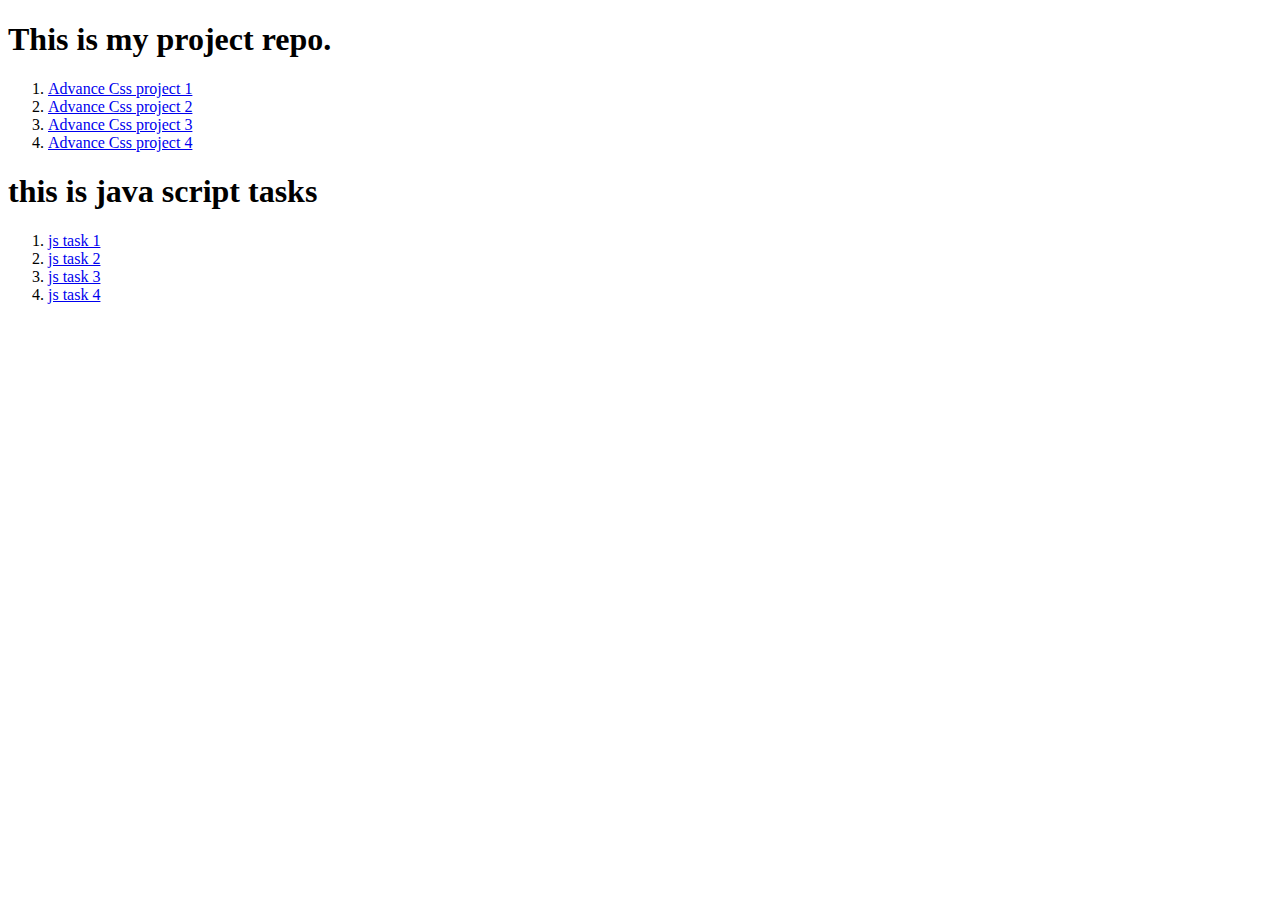
<file: index.html>
<!DOCTYPE html>
<html lang="en">
  <head>
    <meta charset="UTF-8" />
    <meta http-equiv="X-UA-Compatible" content="IE=edge" />
    <meta name="viewport" content="width=device-width, initial-scale=1.0" />
    <title>Harsh panda</title>
  </head>
  <!--this is index file-->
  <body>
    <h1>This is my project repo.</h1>

    <ol>
      <li>
        <a href="css/css-1/index.html"> Advance Css project 1 </a>
      </li>
      <li>
        <a href="css/css-2/index.html"> Advance Css project 2</a>
      </li>
      <li>
        <a href="css/css-3/index.html"> Advance Css project 3</a>
      </li>
      <li>
        <a href="css/css-4/index.html"> Advance Css project 4</a>
      </li>
    </ol>
    <h1>this is java script tasks</h1>
    <ol>
      <li>
        <a href="./js-tasks/Jstask-1/index.html">js task 1</a>
      </li>
      <li>
        <a href="./js-tasks/Jstask-2/index.html">js task 2</a>
      </li>
      <li>
        <a href="./js-tasks/jstask-3/index.html">js task 3</a>
      </li>
      <li>
        <a href="./js-tasks/jstask-4/index.html">js task 4</a>
      </li>
    </ol>
  </body>
</html>
</file>
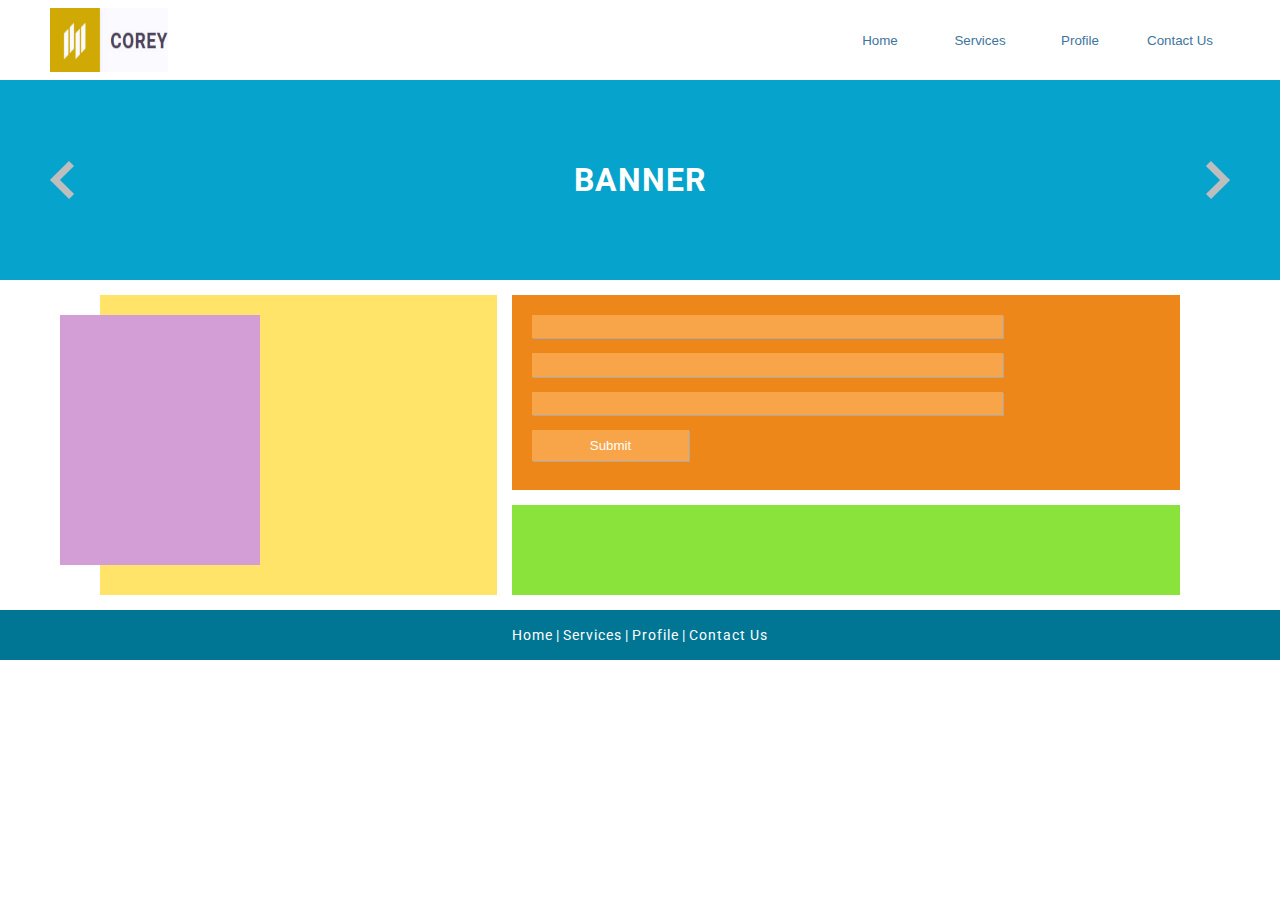
<file: css/css-1/index.html>
<!DOCTYPE html>
<html lang="en">

<head>
	<meta charset="UTF-8">
	<meta http-equiv="X-UA-Compatible" content="IE=edge">
	<meta name="viewport" content="width=device-width, initial-scale=1.0">
	<title>Advance css task 1</title>
	<link rel="stylesheet" href="sem-style.css">
	<link rel="preconnect" href="https://fonts.googleapis.com">
	<link rel="preconnect" href="https://fonts.gstatic.com" crossorigin>
	<link href="https://fonts.googleapis.com/css2?family=Roboto:wght@100;300;500;700;900&display=swap" rel="stylesheet">
</head>

<body>
	<header class="nav-header">
		<!--navigation starts here-->
		<nav class="nav-section flex container">
			<img src="images/head_logo.jpg" alt="head logo">
			<ul class="flex">
				<li>
					<button>
						<a href="#Home">Home</a>
					</button>
				</li>
				<li>
					<button>
						<a href="#Services">Services</a>
					</button>
				</li>
				<li>
					<button>
						<a href="#Profile">Profile</a>
					</button>
				</li>
				<li>
					<button>
						<a href="#Contact Us">Contact Us</a>
					</button>
				</li>
			</ul>
		</nav>
		<!--navigation ends here-->
	</header>

	<main class="flex ">
		<section class="banner-wrapper flex container">
			<img src="images/larrow.png" alt="left arrow">
			<h1>Banner</h1>
			<img src="images/rarrow.png" alt="right arrow">
		</section>
		<section class="content-wrapper flex">
			<section id="left-section">
				<section class="in-section"></section>
			</section>
			<section id="right-section" class="flex">
				<section class="upper-section">
					<article> </article>
					<article> </article>
					<article> </article>
					<article class="submit-btn">
						<input type="submit">
					</article>
				</section>
				<section class="lower-section"></section>
			</section>
		</section>
		</main>
	<footer class="flex">
		<ul class="flex">
			<li><a href="#">Home</a></li>
			<li>|</li>
			<li><a href="#">Services</a></li>
			<li>|</li>
			<li><a href="#">Profile</a></li>
			<li>|</li>
			<li><a href="#">Contact Us</a></li>
		</ul>
	</footer>
</body>

</html>
</file>
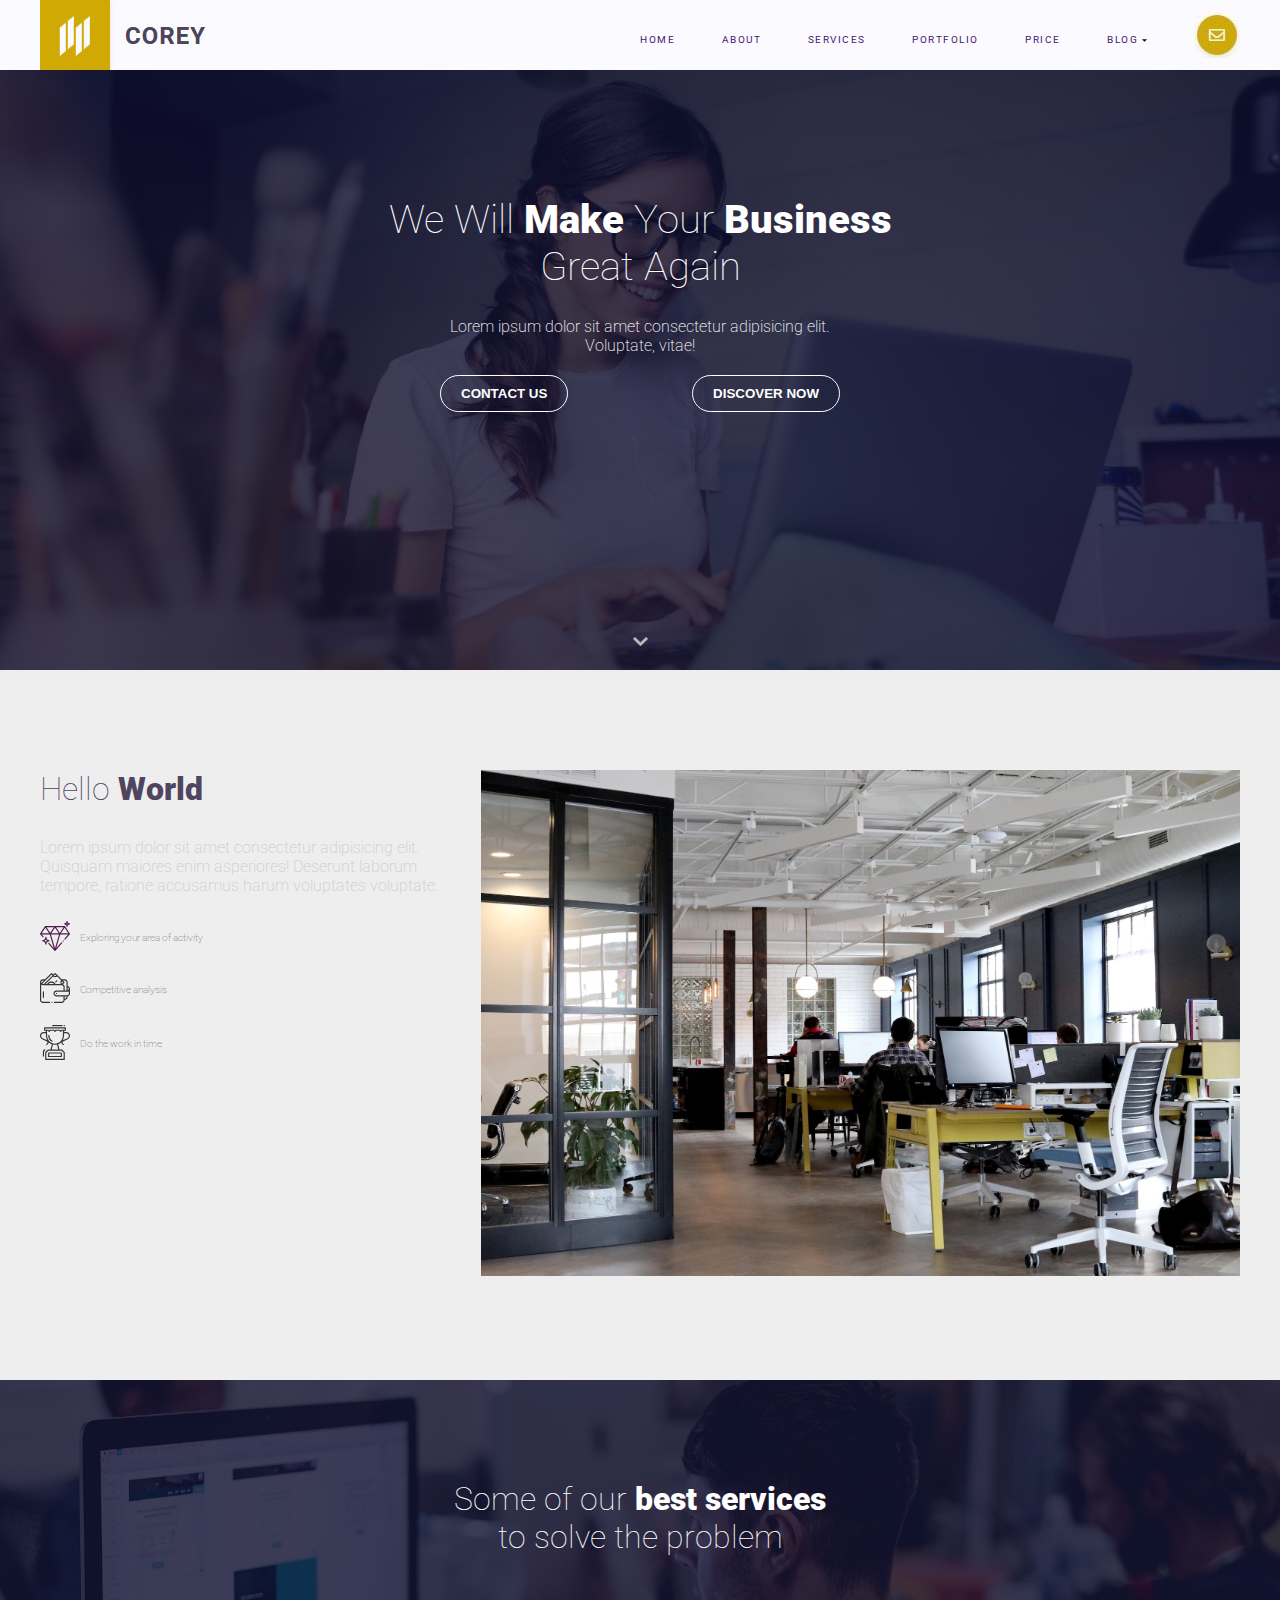
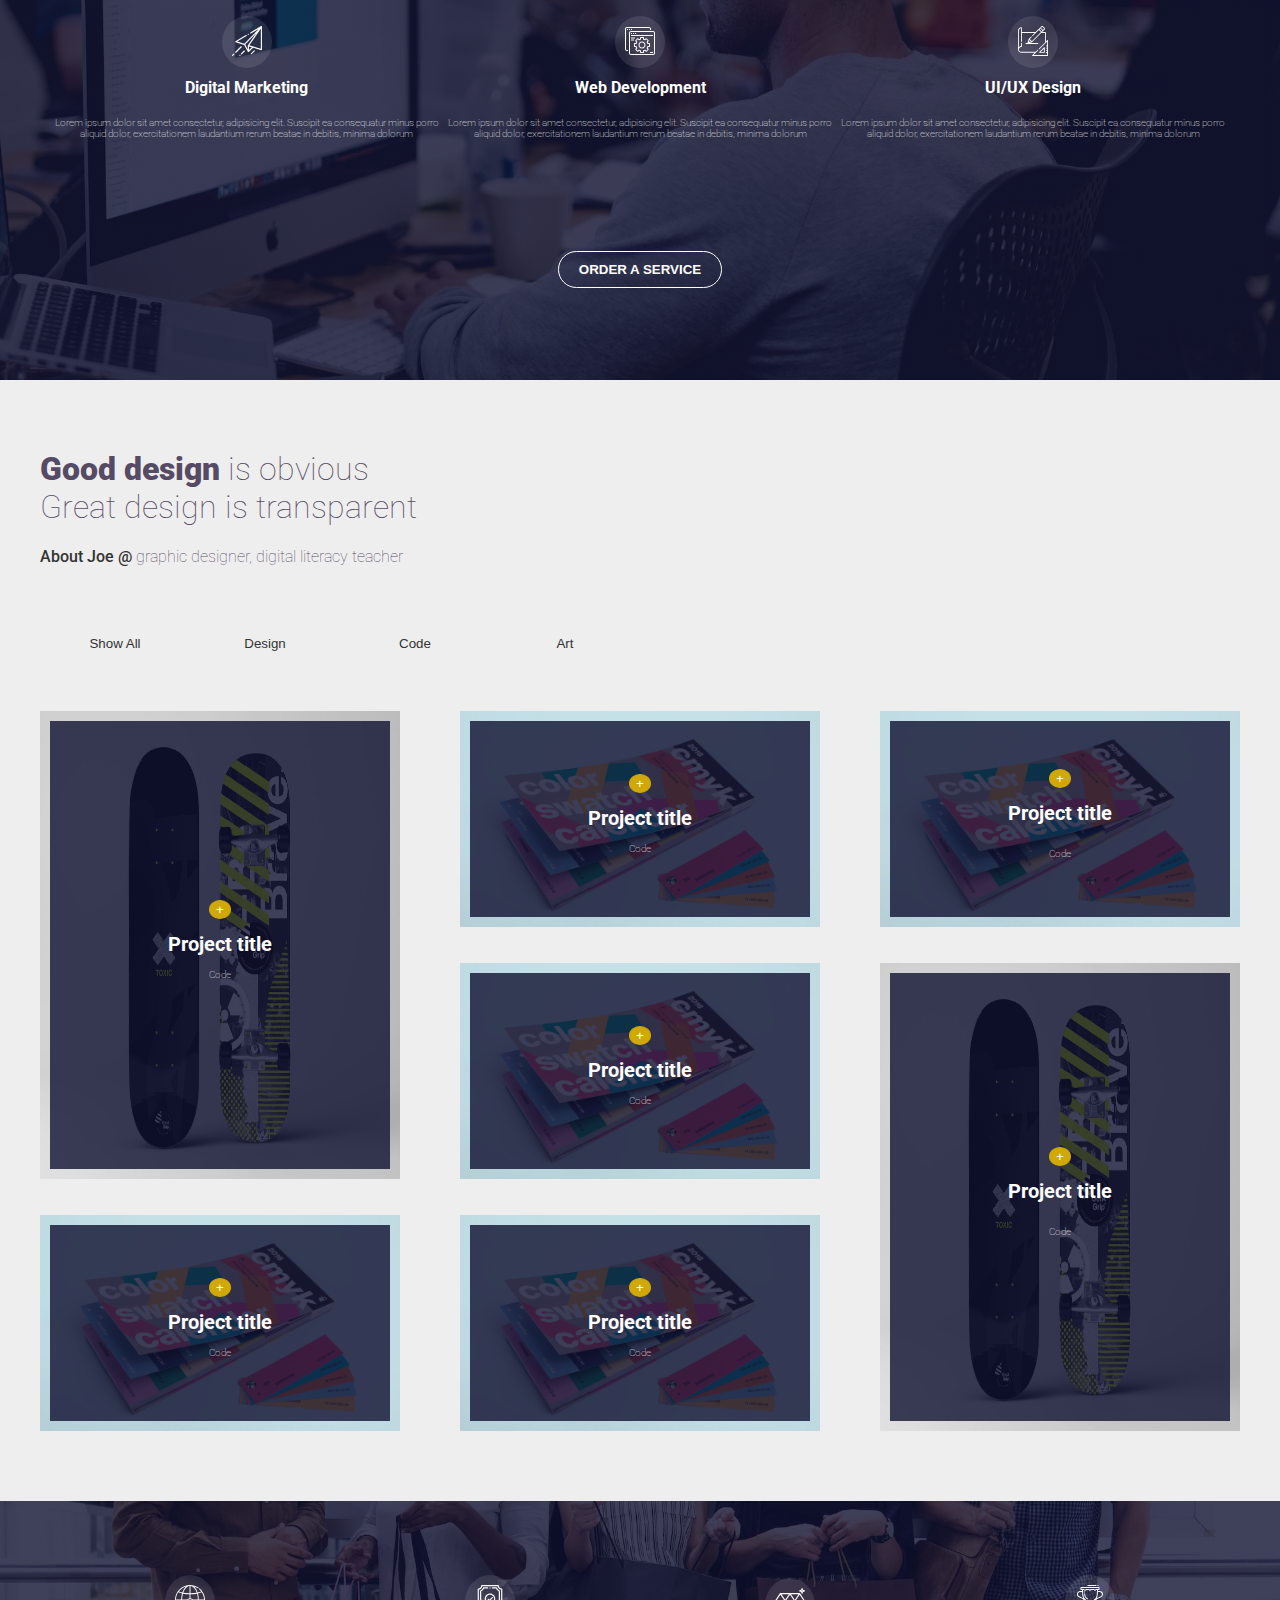
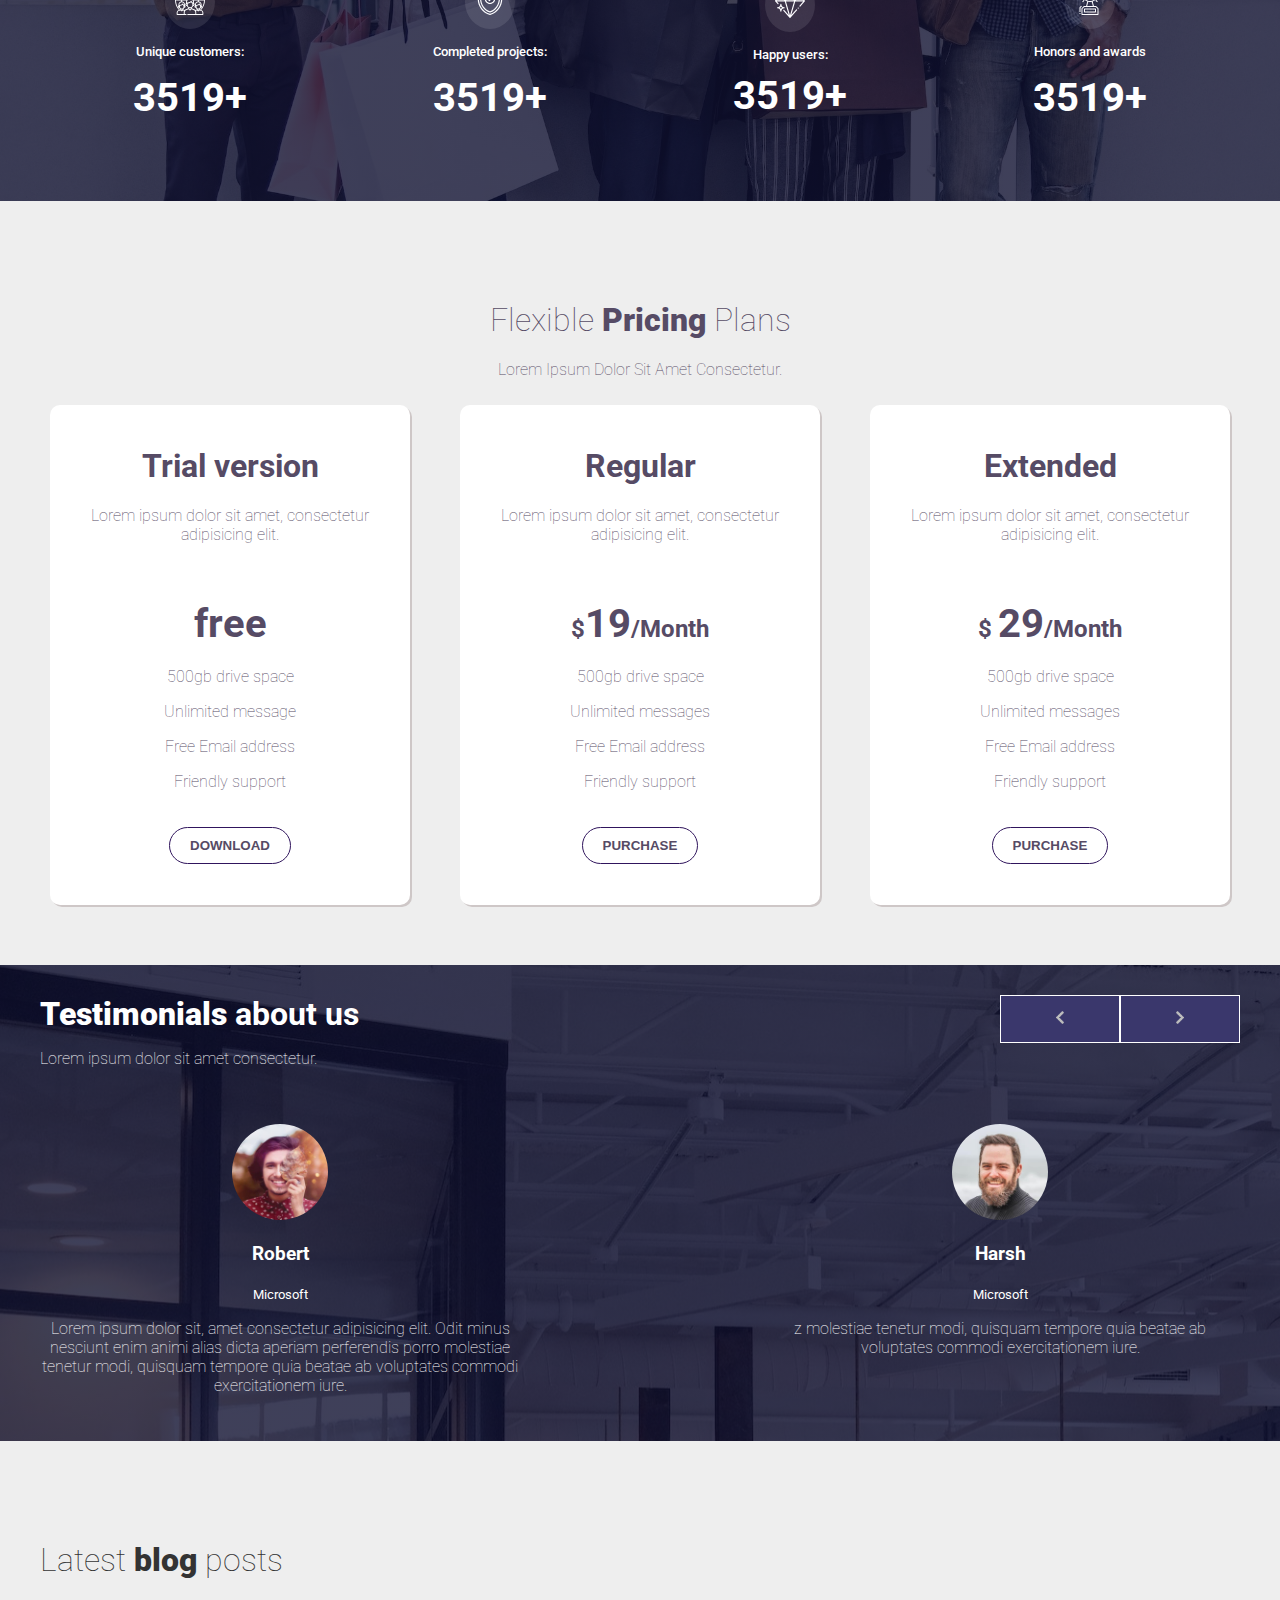
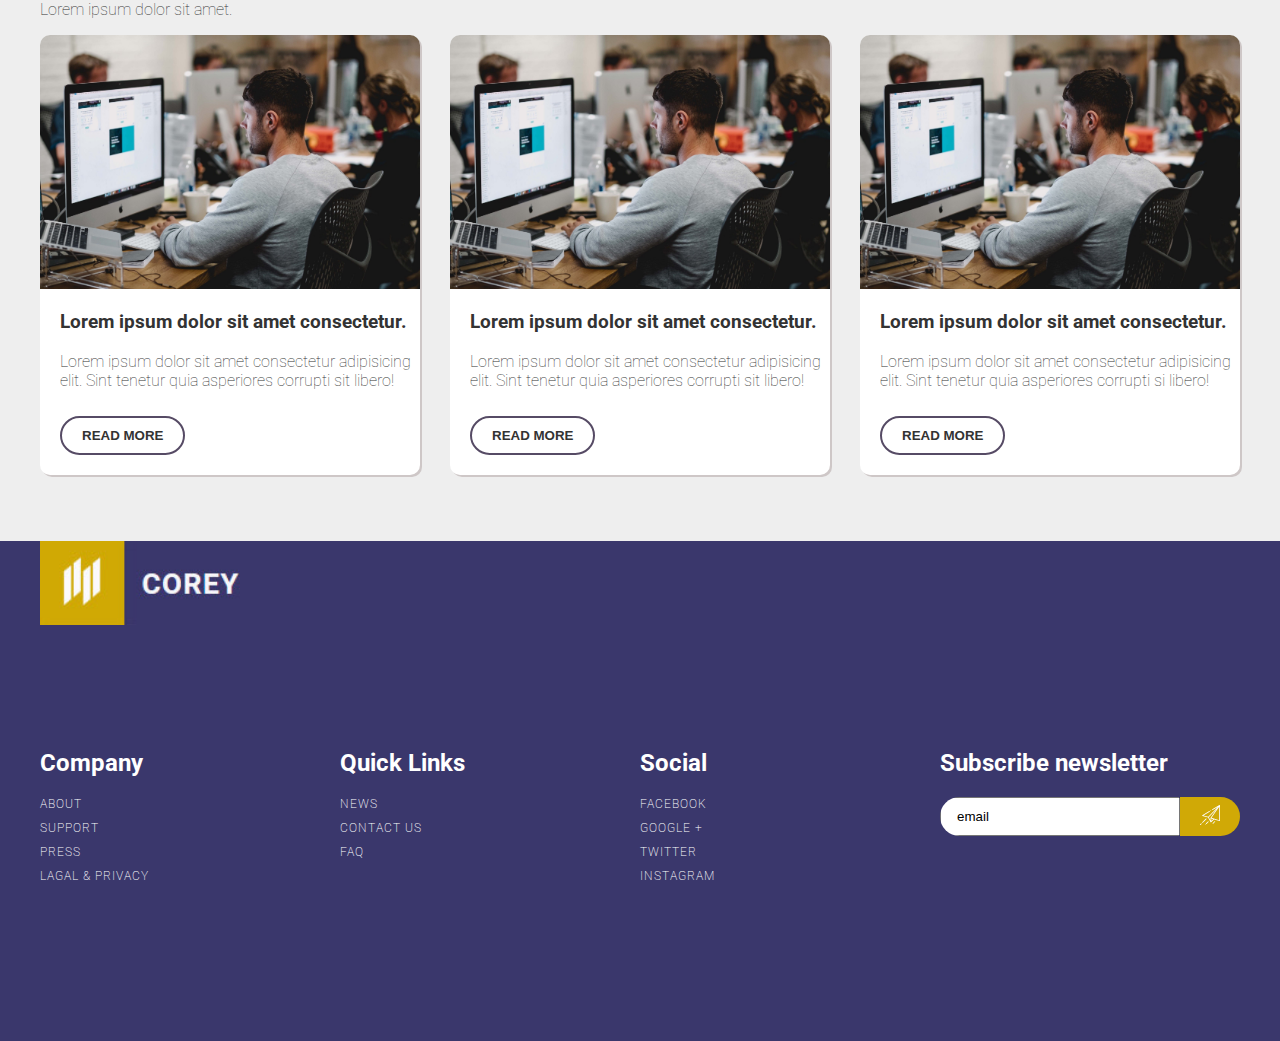
<file: css/css-2/index.html>
<!DOCTYPE html>
<html lang="en">

<head>
    <meta charset="UTF-8">
    <meta http-equiv="X-UA-Compatible" content="IE=edge">
    <meta name="viewport" content="width=device-width, initial-scale=1.0">
    <title>Document</title>
    <link rel="stylesheet" href="css/newstyle.css">
    <link rel="preconnect" href="https://fonts.googleapis.com">
    <link rel="preconnect" href="https://fonts.gstatic.com" crossorigin>
    <link href="https://fonts.googleapis.com/css2?family=Roboto:wght@100;300;500;700;900&display=swap" rel="stylesheet">
</head>

<body>
    <!--Header starts here-->
    <div class="header">
        <div class="container flex">
            <div class="logo-container">
                <a href="#">
                    <img src="img/head_logo.jpg" alt="header-logo">
                </a>
            </div>
            <ul class=" flex navbar">
                <li>
                    <a href="#">home</a>
                </li>
                <li>
                    <a href="#">about</a>
                </li>
                <li>
                    <a href="#">services</a>
                </li>
                <li>
                    <a href="#">portfolio</a>
                </li>
                <li>
                    <a href="#">price</a>
                </li>
                <li>
                    <a href="#">blog</a>
                    <a href="#">
                        <img class="arrow" src="img/darrow.svg" alt="arrow-logo">
                    </a>
                </li>
                <li>
                    <a href="#">
                        <img src="img/mail.jpg" alt="mail-logo">
                    </a>
                </li>
            </ul>

        </div>
    </div>
    <!--Header ends here-->
    <!--first section starts here-->
    <div class="first-section">
        <div class="text-wrapper">
            <h1>we will <span class="bold">make</span> your <span class="bold">business</span><br>great again</h1>
            <p>Lorem ipsum dolor sit amet consectetur adipisicing elit. Voluptate, vitae!</p>
            <div class="flex btn-wrapper">
                <button class="btn">contact us</button>
                <button class="btn">discover now</button>
            </div>
        </div>
        <div class="arrow-btn">
            <img src="img/darrow.png" alt="arrow">
        </div>

    </div>
    <!--first section is end here-->
    <!--second section starts here-->
    <div class="second-section container ">
        <div class="all-wrapper container">
            <div class="text-wrapper">
                <h1>hello <span class="bold">world</span></h1>
                <p>Lorem ipsum dolor sit amet consectetur adipisicing elit. Quisquam maiores enim asperiores! Deserunt
                    laborum tempore, ratione accusamus harum voluptates voluptate.</p>
            </div>
            <div class="logo-wrapper">
                <ul>
                    <li>
                        <a href="#"><img src="img/i-diamond_b.svg" alt="logo1"></a>
                        <a href="#">
                            <p>Exploring your area of activity</p>
                        </a>
                    </li>
                    <li>
                        <a href="#"><img src="img/i-wallet-d.svg" alt="logo2"></a>
                        <a href="#">
                            <p>Competitive analysis</p>
                        </a>
                    </li>
                    <li>
                        <a href="#"><img src="img/i-trophy-d.svg" alt="logo3"></a>
                        <a href="#">
                            <p>Do the work in time</p>
                        </a>
                    </li>
                </ul>
            </div>
        </div>
        <div class="img-wrapper">
            <img src="img/img-3.jpg" alt="img-insert">
        </div>
    </div>
    <!--second section ends here-->
    <!--third section starts here-->
    <div class="third-section">
        <div class="all-wrapper container ">
            <div class="text-wrapper">
                <h1>Some of our <span class="bold">best services</span> <br>to solve the problem</h1>
            </div>
            <div class="logo-wrapper">
                <div class="logo-text">
                    <div class="img-wrapper"><img src="img/i-message.svg" alt="message-logo"></div>
                    <h6>digital marketing</h6>
                    <p>Lorem ipsum dolor sit amet consectetur, adipisicing elit. Suscipit ea consequatur minus porro
                        aliquid dolor, exercitationem laudantium rerum beatae in debitis, minima dolorum</p>
                </div>
                <div class="logo-text">
                    <div class="img-wrapper"><img src="img/i-feature.svg" alt="web-dev logo"></div>
                    <h6> web development</h6>
                    <p>Lorem ipsum dolor sit amet consectetur, adipisicing elit. Suscipit ea consequatur minus porro
                        aliquid dolor, exercitationem laudantium rerum beatae in debitis, minima dolorum</p>
                </div>
                <div class="logo-text">
                    <div class="img-wrapper"><img src="img/i-sketch.svg" alt="ui-de logo"></div>
                    <h6>UI/UX design</h6>
                    <p>Lorem ipsum dolor sit amet consectetur, adipisicing elit. Suscipit ea consequatur minus porro
                        aliquid dolor, exercitationem laudantium rerum beatae in debitis, minima dolorum</p>
                </div>
            </div>
        </div>
        <div class="btn-wrapper">
            <button>order a service</button>
        </div>
    </div>
    <!--third section ends here-->
    <!--Forth section starts here-->
    <div class="forth-section container">
        <div class="text-wrapper">
            <h1> <span class="bold">Good design</span> is obvious <br> Great design is transparent</h1>
            <p> <a href="#"> About Joe @</a> graphic designer, digital literacy teacher</p>
        </div>
        <div class="nav-wrapper">
            <ul class="flex">
                <li>
                    <button>Show All</button>
                </li>
                <li>
                    <button>Design</button>
                </li>
                <li>
                    <button>Code</button>
                </li>
                <li>
                    <button>Art</button>
                </li>
            </ul>
        </div>
        <div class="img-wrapper flex">
            <div class="wrap-image flex">
                <div class="img1 project-code">
                    <img src="img/12-min.jpg" alt="board logo">
                    <div class="project-wrapper flex">
                        <div class="text">
                            <button>+</button>
                            <h1>Project title</h1>
                            <p>Code</p>
                        </div>
                    </div>
                </div>
                <div class="img2 project-code">
                    <img src="img/2-min.jpg" alt="book logo">
                    <div class="project-wrapper flex">
                        <div class="text">
                            <button>+</button>
                            <h1>Project title</h1>
                            <p>Code</p>
                        </div> 
                    </div>
                </div>
            </div>
            <div class="wrap-image flex">
                <div class="img2 project-code">
                    <img src="img/2-min.jpg" alt="book logo">
                    <div class="project-wrapper flex">
                        <div class="text">
                            <button>+</button>
                            <h1>Project title</h1>
                            <p>Code</p>
                        </div>
                    </div>
                </div>
                <div class="img2 project-code">
                    <img src="img/2-min.jpg" alt="book logo">
                    <div class="project-wrapper flex">
                        <div class="text">
                            <button>+</button>
                            <h1>Project title</h1>
                            <p>Code</p>
                        </div>
                    </div>
                </div>
                <div class="img2 project-code">
                    <img src="img/2-min.jpg" alt="book logo">
                    <div class="project-wrapper flex">
                        <div class="text">
                            <button>+</button>
                            <h1>Project title</h1>
                            <p>Code</p>
                        </div>
                    </div>
                </div>
            </div>
            <div class="wrap-image flex">
                <div class="img2 project-code">
                    <img src="img/2-min.jpg" alt="book logo">
                    <div class="project-wrapper flex">
                        <button>+</button>
                        <h1>Project title</h1>
                        <p>Code</p>
                    </div>
                </div>
              <div class="img1 project-code">
                    <img id="board" src="img/12-min.jpg" alt="board logo">
                    <div class="project-wrapper flex">
                        <button>+</button>
                        <h1>Project title</h1>
                        <p>Code</p>
                    </div>
              </div>      
            </div>
        </div>
    </div>
    <!--forth section ends here-->
    <!--Fifth section starts here-->
    <div class="fifth-section">
        <div class="logo-wrapper container">
            <div class="logo-text">
                <div class="img-wrapper"><img src="img/i-team.svg" alt="team logo"></div>
                <h5>Unique customers:</h5>
                <h1>3519+</h1>
            </div>
            <div class="logo-text">
                <div class="img-wrapper"><img src="img/i-shield.svg" alt="shield logo"></div>
                <h5>Completed projects:</h5>
                <h1>3519+</h1>
            </div>
            <div class="logo-text">
                <div class="img-wrapper"><img src="img/i-diamond.svg" alt="diamond logo"></div>
                <span>
                    <h5>Happy users:</h5>
                    <h1>3519+</h1>
                </span>
            </div>
            <div class="logo-text">
                <div class="img-wrapper"><img src="img/i-trophy.svg" alt="trophy logo"></div>
                <h5>Honors and awards</h5>
                <h1>3519+</h1>
            </div>
        </div>
    </div>
    <!--Fifth section ends here-->
    <!--sixth section starts here-->
    <div class="sixth-section">
        <div class="text-wrapper container">
            <h1>flexible <span class="bold">pricing</span> plans</h1>
            <p>Lorem ipsum dolor sit amet consectetur.</p>
        </div>
        <div class="price-wrapper container">
            <div class="price">
                <div>
                    <h1>Trial version</h1>
                    <p>Lorem ipsum dolor sit amet, consectetur adipisicing elit.</p>
                </div>
                <div>
                    <h2> <span>free</span></h2>
                    <p>500gb drive space</p>
                    <p>Unlimited message</p>
                    <p>Free Email address</p>
                    <p>Friendly support</p>
                </div>
                <div class="btn-wrapper">
                    <button>Download</button>
                </div>
            </div>
            <div class="price">
                <div>
                    <h1>Regular</h1>
                    <p>Lorem ipsum dolor sit amet, consectetur adipisicing elit.</p>
                </div>
                <div>
                    <h2>$<span>19</span>/Month</h2>
                    <p>500gb drive space</p>
                    <p>Unlimited messages</p>
                    <p>Free Email address</p>
                    <p>Friendly support</p>
                </div>
                <div class="btn-wrapper">
                    <button>Purchase</button>
                </div>
            </div>
            <div class="price">
                <div>
                    <h1>Extended</h1>
                    <p>Lorem ipsum dolor sit amet, consectetur adipisicing elit.</p>
                </div>
                <div>
                    <h2>$ <span>29</span>/Month</h2>
                    <p>500gb drive space</p>
                    <p>Unlimited messages</p>
                    <p>Free Email address</p>
                    <p>Friendly support</p>
                </div>
                <div class="btn-wrapper">
                    <button>Purchase</button>
                </div>
            </div>
        </div>
    </div>
    <!--sixth section ends here-->
    <!--seventh section starts here-->
    <div class="seventh-section">
        <div class="container">
            <div class="title flex">
                <div class="title-wrapper">
                    <h1>
                        <span class="bold">Testimonials</span> about us
                    </h1>
                    <p>Lorem ipsum dolor sit amet consectetur.</p>
                </div>
                <div class="btn-wrapper flex">
                    <button class="arrow-btn"><img src="img/larrow.png" alt=""></button>
                    <button class="arrow-btn"><img src="img/rarrow.png" alt=""></button>
                </div>
            </div>
            <div class="profile-wrapper flex">
                <div class="profile-card">
                    <div class="image"> <img src="img/t-1.jpeg" alt="profile-image"></div>
                    <div class="text-wrapper">
                        <h3>robert</h3>
                        <small>microsoft</small>
                        <p>Lorem ipsum dolor sit, amet consectetur adipisicing elit. Odit minus nesciunt enim animi
                            alias dicta aperiam perferendis porro molestiae tenetur modi, quisquam tempore quia beatae
                            ab voluptates commodi exercitationem iure.</p>
                    </div>
                </div>
                <div class="profile-card">
                    <div class="image"> <img src="img/t-2.jpeg" alt="profile-image"></div>
                    <div class="text-wrapper">
                        <h3>harsh</h3>
                        <small>microsoft</small>
                        <p>z molestiae tenetur modi, quisquam tempore quia beatae ab voluptates commodi exercitationem
                            iure.</p>
                    </div>
                </div>
            </div>

        </div>
    </div>



    <!--seventh section ends here-->
    <!--eighth section starts here-->
    <div class="eighth-section container">
        <div class="text-wrapper">
            <h1>Latest <span class="bold">blog</span> posts</h1>
            <p>Lorem ipsum dolor sit amet.</p>
        </div>
        <div class="logo-wrapper">
            <div class="logo">
                <img src="img/img-2.jpg" alt="man logo">
                <h3>Lorem ipsum dolor sit amet consectetur.</h3>
                <p>Lorem ipsum dolor sit amet consectetur adipisicing elit. Sint tenetur quia asperiores corrupti sit
                    libero!</p>
                <div class="btn-wrapper">
                    <button>Read more</button>
                </div>

            </div>
            <div class="logo">
                <img src="img/img-2.jpg" alt="man logo">
                <h3>Lorem ipsum dolor sit amet consectetur.</h3>
                <p>Lorem ipsum dolor sit amet consectetur adipisicing elit. Sint tenetur quia asperiores corrupti sit
                    libero!</p>
                <div class="btn-wrapper">
                    <button>Read more</button>
                </div>
            </div>
            <div class="logo">
                <img src="img/img-2.jpg" alt="man logo">
                <h3>Lorem ipsum dolor sit amet consectetur.</h3>
                <p>Lorem ipsum dolor sit amet consectetur adipisicing elit. Sint tenetur quia asperiores corrupti si
                    libero!</p>
                <div class="btn-wrapper">
                    <button>Read more</button>
                </div>
            </div>
        </div>
    </div>
    <!--eighth section ends here-->
    <!--ninth section starts here-->
    <div class="ninth-section">
        <div class="container">

            <div class="logo-wrapper ">
                <img src="img/logo-footer.jpg" alt="logo-footer">
            </div>
            <div class="link-wrapper flex">
                <div class="link-text">
                    <h2>Company</h2>
                    <ul>
                        <li><a href="#">About</a></li>
                        <li><a href="#">Support</a></li>
                        <li><a href="#">Press</a></li>
                        <li><a href="#">Lagal & Privacy</a></li>
                    </ul>
                </div>
                <div class="link-text">
                    <h2>Quick Links</h2>
                    <ul>
                        <li><a href="#">News</a></li>
                        <li><a href="#">Contact us</a></li>
                        <li><a href="#">faq</a></li>
                    </ul>
                </div>
                <div class="link-text">
                    <h2>Social</h2>
                    <ul>
                        <li><a href="#">facebook</a></li>
                        <li><a href="#">google +</a></li>
                        <li><a href="#">twitter</a></li>
                        <li><a href="#">instagram</a></li>
                    </ul>
                </div>
                <div class="link-text">
                    <h2>Subscribe newsletter</h2>
                    <div class="email-text flex">
                        <input type="email" name="gmail" value="email">
                        <button class="btn-submit"><img src="img/i-message.svg" alt="message logo"></button>
                    </div>
                </div>
            </div>
        </div>
    </div>
</body>

</html>
</file>
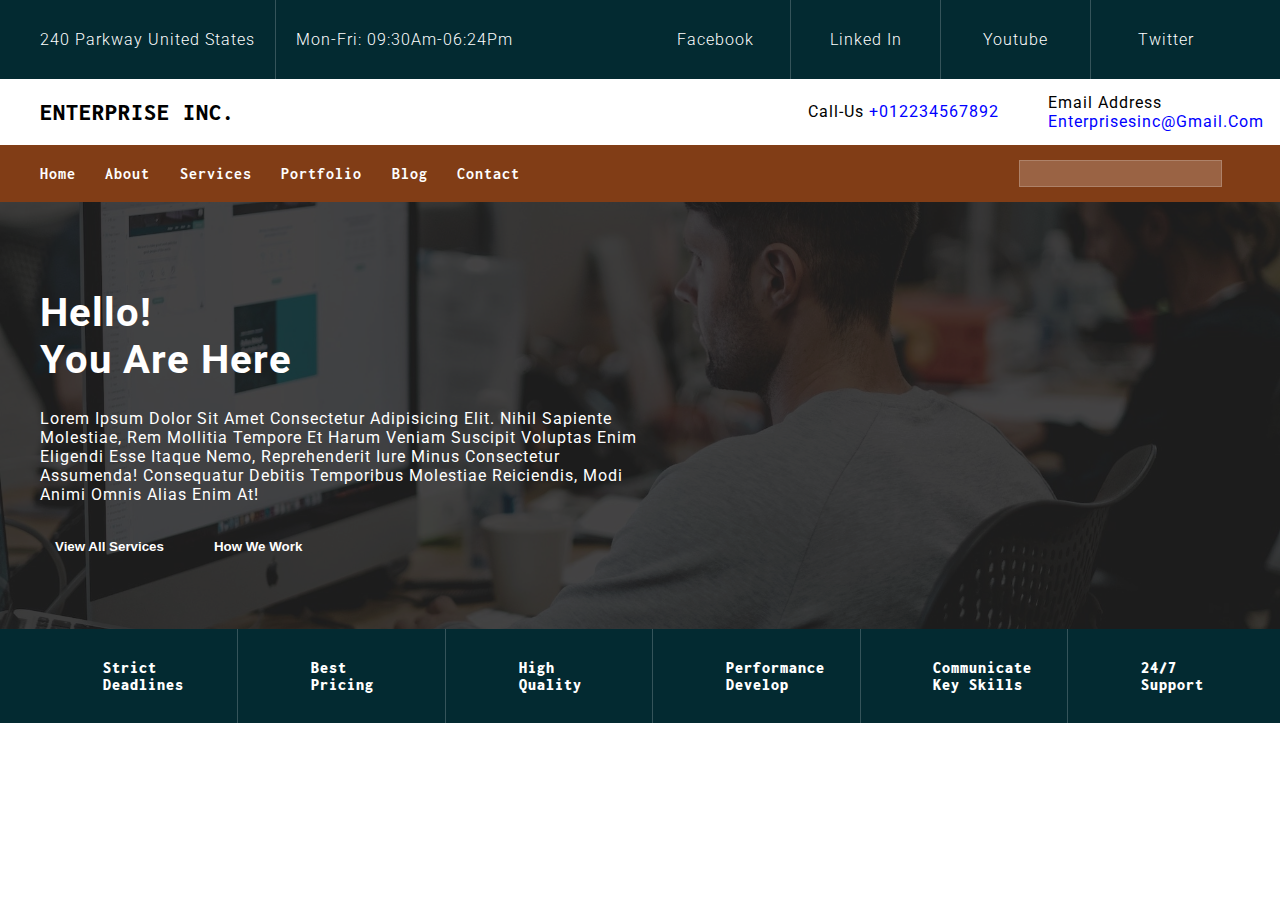
<file: css/css-3/index.html>
<!DOCTYPE html>
<html lang="en">

<head>
    <meta charset="UTF-8">
    <meta http-equiv="X-UA-Compatible" content="IE=edge">
    <meta name="viewport" content="width=device-width, initial-scale=1.0">
    <title>Document</title>
    <link rel="stylesheet" href="https://cdnjs.cloudflare.com/ajax/libs/font-awesome/6.3.0/css/all.min.css"
        integrity="sha512-SzlrxWUlpfuzQ+pcUCosxcglQRNAq/DZjVsC0lE40xsADsfeQoEypE+enwcOiGjk/bSuGGKHEyjSoQ1zVisanQ=="
        crossorigin="anonymous" referrerpolicy="no-referrer" />
    <link rel="preconnect" href="https://fonts.googleapis.com">
    <link rel="preconnect" href="https://fonts.gstatic.com" crossorigin>
    <link href="https://fonts.googleapis.com/css2?family=Roboto:wght@100;300;500;700;900&display=swap" rel="stylesheet">
    <link rel="preconnect" href="https://fonts.googleapis.com">
    <link rel="preconnect" href="https://fonts.gstatic.com" crossorigin>
    <link href="https://fonts.googleapis.com/css2?family=Inconsolata:wght@200;300;400;500;600;700;800;900&display=swap"
        rel="stylesheet">
    <link rel="stylesheet" href="style.css">
</head>

<body>
    <!--header starts here-->
    <header class="header">
        <section class="headtop-wrapper flex">
            <div class="container flex add-social">
                <div class="left-wrapper flex">
                    <ul class="flex">
                        <li class="cont-list">
                            <i class="fa-solid fa-location-dot"></i>
                            <p>240 parkway united states</p>
                        </li>
                        <li class="cont-list">
                            <i class="fa-solid fa-hourglass"></i>
                            <p>Mon-Fri: 09:30Am-06:24Pm</p>
                        </li>
                    </ul>
                </div>
                <div class="right-wrapper flex">
                    <ul class="flex container">
                        <li class="cont-list">
                            <i class="fa-brands fa-facebook"></i>
                            <a href="#">facebook</a>
                        </li>
                        <li class="cont-list">
                            <i class="fa-brands fa-linkedin"></i>
                            <a href="#">linked in</a>
                        </li>
                        <li class="cont-list">
                            <i class="fa-brands fa-youtube"></i>
                            <a href="#">youtube</a>
                        </li>
                        <li class="cont-list">
                            <i class="fa-brands fa-twitter"></i>
                            <a href="#">twitter</a>
                        </li>
                    </ul>
                </div>
            </div>
        </section>
        <section class="headmid-wrapper">
            <div class="container flex">
                <div>
                    <h2>ENTERPRISE INC.</h2>
                </div>
                <div class=" details-wrapper flex">
                    <div class=" contact-email flex">
                        <i class="fa-solid fa-phone"></i>
                        <p>call-us <a href="#">+012234567892</a></p>
                    </div>
                    <div class="contact-email flex ">
                        <i class="fa-solid fa-envelope"></i>
                        <p>Email address <a href="#">enterprisesinc@gmail.com</a></p>
                    </div>
                </div>
            </div>
        </section>
        <section class="headlow-wrapper">
            <div class="flex container">
                <div class="flex nav-bar">
                    <ul class="flex">
                        <li><a href="#home">home</a></li>
                        <li><a href="#about">about</a></li>
                        <li><a href="#services">services</a></li>
                        <li><a href="#portfolio">portfolio</a></li>
                        <li><a href="#blog">blog</a></li>
                        <li><a href="#contact">contact</a></li>
                    </ul>
                </div>
                <div class=" search-box container flex">
                    <input type="search" name="search">
                    <i class="fa-solid fa-magnifying-glass"></i>
                </div>
            </div>
        </section>
    </header>
    <!--header ends here-->
    <!--main starts here-->
    <main class="main">
        <section class="container">
            <div class="main-section">
                <h1>hello! <br>you are here</h1>
                <p>Lorem ipsum dolor sit amet consectetur adipisicing elit. Nihil sapiente molestiae, rem mollitia
                    tempore et harum veniam suscipit voluptas enim eligendi esse itaque nemo, reprehenderit iure minus
                    consectetur assumenda! Consequatur debitis temporibus molestiae reiciendis, modi animi omnis alias
                    enim at!</p>
                <div class="flex btn-wrapper">
                    <div>
                        <button>view all services</button>
                    </div>
                    <div class="play-btn">
                        <i class="fa-solid fa-circle-play"></i>
                    </div>
                    <div>
                        <button>how we work</button>
                    </div>
                </div>
            </div>
        </section>
    </main>
    <footer>
        <section class="">
            <ul class="flex">
                <li class="foot-list flex">
                    <div class="logo-font">
                        <i class="fa-solid fa-clock"></i>
                    </div>
                    <div>
                        <p>strict deadlines</p>
                    </div>
                </li>
                <li class="foot-list flex">
                    <div class="logo-font">
                        <i class="fa-solid fa-tag"></i>
                    </div>
                    <div>
                        <p>best pricing</p>
                    </div>
                </li>
                <li class=" foot-list flex">
                    <div class="logo-font">
                        <i class="fa-solid fa-shield"></i>
                    </div>
                    <div>
                        <p>high quality</p>
                    </div>
                </li>
                <li class="foot-list flex">
                    <div class="logo-font">
                        <i class="fa-solid fa-clock"></i>
                    </div>
                    <div>
                        <p>performance develop</p>
                    </div>
                </li>
                <li class="foot-list flex">
                    <div class="logo-font">
                        <i class="fa-solid fa-message"></i>
                    </div>
                    <div>
                        <p>communicate key skills</p>
                    </div>
                </li>
                <li class="foot-list flex">
                    <div class="logo-font">
                        <i class="fa-solid fa-headset"></i>
                    </div>
                    <div>
                        <p>24/7 support</p>
                    </div>
                </li>
            </ul>
        </section>
    </footer>
</body>

</html>
</file>
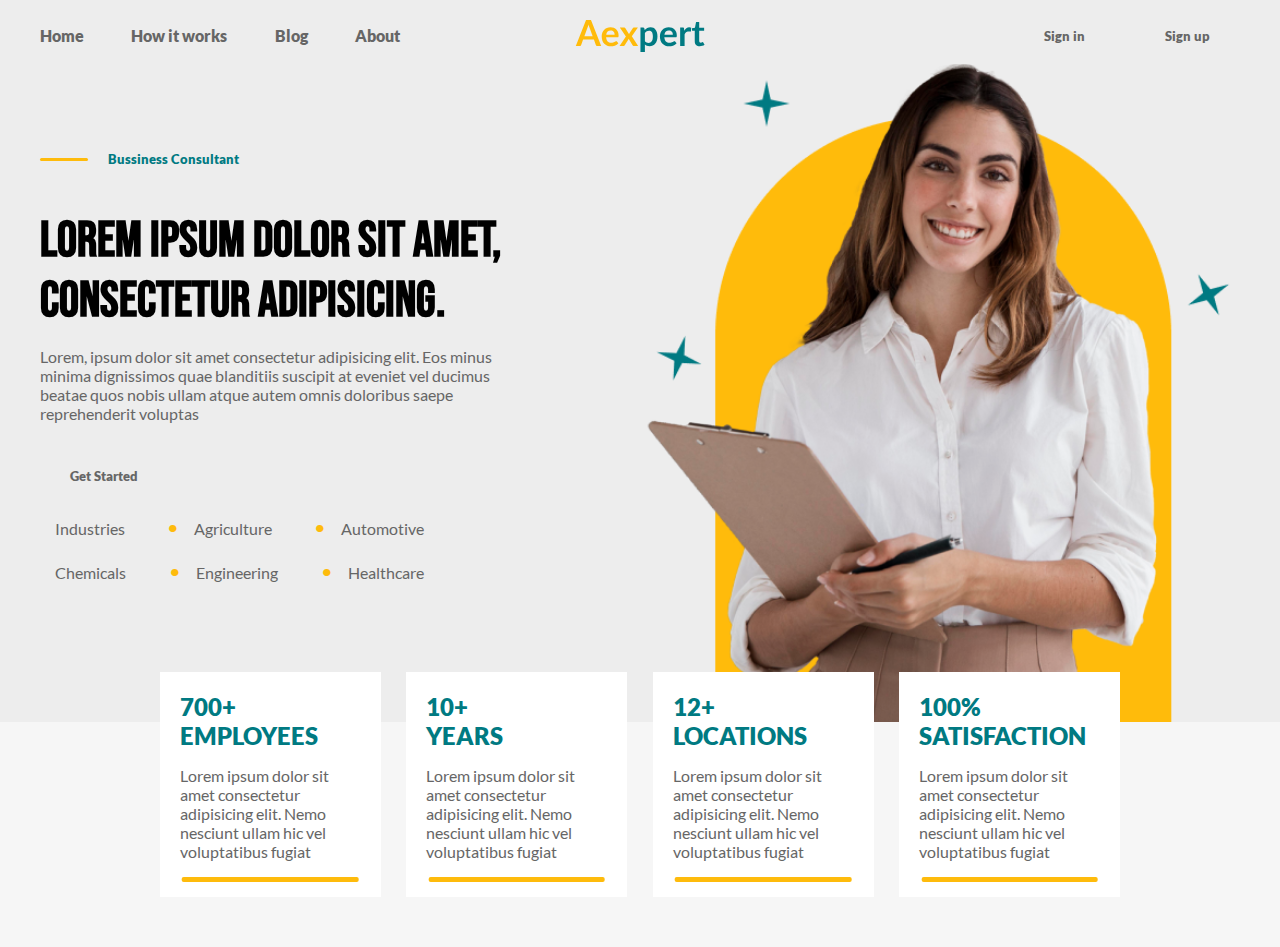
<file: css/css-4/index.html>
<!DOCTYPE html>
<html lang="en">
  <head>
    <meta charset="UTF-8" />
    <meta http-equiv="X-UA-Compatible" content="IE=edge" />
    <meta name="viewport" content="width=device-width, initial-scale=1.0" />
    <title>advance task-4</title>

    <!-- Common CSS across website -->
    <link rel="stylesheet" href="css/reset.css" />
    <link rel="stylesheet" href="css/fonts.css" />
    <link rel="stylesheet" href="css/base-elements.css" />
    <link rel="stylesheet" href="css/utility.css" />

    <!-- Page Specific CSS -->
    <link rel="stylesheet" href="css/newstyle.css" />
    <title>Home Page</title>
  </head>

  <body>
    <!--header starts here-->
    <header>
      <nav class="flex container">
        <div class="head-cont">
          <ul class="flex">
            <li><a href="#home">Home</a></li>
            <li><a href="#how it works">How it works</a></li>
            <li><a href="./blog.html">Blog</a></li>
            <li><a href="./about.html">About</a></li>
          </ul>
        </div>
        <div class="head-cont flex">
          <img src="images/Images/Aexpert.svg" alt="head_logo" />
        </div>
        <div class="flex head-cont">
          <button>Sign in</button>
          <button>Sign up</button>
        </div>
      </nav>
    </header>
    <!--header ends here-->
    <!--main starts here-->
    <main>
      <section class="container flex">
        <div class="main-cont">
          <div class="flex">
            <hr />
            <h6>Bussiness Consultant</h6>
          </div>
          <h1>Lorem ipsum dolor sit amet, consectetur adipisicing.</h1>
          <p>
            Lorem, ipsum dolor sit amet consectetur adipisicing elit. Eos minus
            minima dignissimos quae blanditiis suscipit at eveniet vel ducimus
            beatae quos nobis ullam atque autem omnis doloribus saepe
            reprehenderit voluptas
          </p>
          <button>Get Started</button>
          <ul class="flex">
            <li>Industries</li>
            <li>Agriculture</li>
            <li>Automotive</li>
            <li>Chemicals</li>
            <li>Engineering</li>
            <li>Healthcare</li>
          </ul>
        </div>
        <div class="main-cont">
          <img src="images/Images/banner-img.png" alt="banner img" />
        </div>
      </section>
    </main>
    <!--main ends here-->

    <!--footer starts here-->
    <footer>
      <section class="container foot-section">
        <div class="position-changer container flex">
          <div class="card">
            <h2 class="card-title">700+<br />employees</h2>
            <p class="card-body">
              Lorem ipsum dolor sit amet consectetur adipisicing elit. Nemo
              nesciunt ullam hic vel voluptatibus fugiat
            </p>
          </div>
          <div class="card">
            <h2 class="card-title">10+<br />years</h2>
            <p class="card-body">
              Lorem ipsum dolor sit amet consectetur adipisicing elit. Nemo
              nesciunt ullam hic vel voluptatibus fugiat
            </p>
          </div>
          <div class="card">
            <h2 class="card-title">12+ locations</h2>
            <p class="card-body">
              Lorem ipsum dolor sit amet consectetur adipisicing elit. Nemo
              nesciunt ullam hic vel voluptatibus fugiat
            </p>
          </div>
          <div class="card">
            <h2 class="card-title">100% satisfaction</h2>
            <p class="card-body">
              Lorem ipsum dolor sit amet consectetur adipisicing elit. Nemo
              nesciunt ullam hic vel voluptatibus fugiat
            </p>
          </div>
        </div>
      </section>
    </footer>
    <!--footer ends here-->
  </body>
</html>
</file>
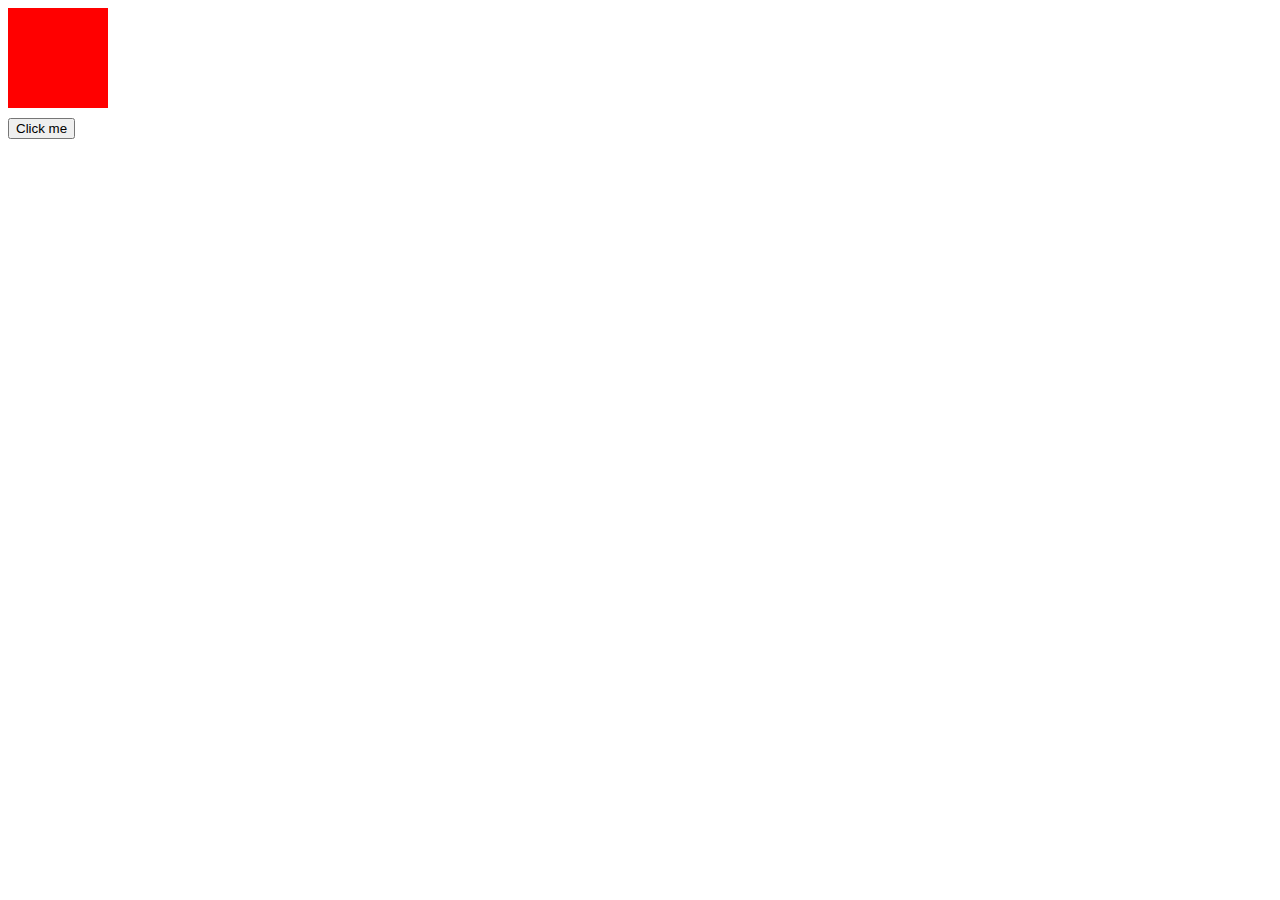
<file: js-tasks/Jstask-1/index.html>
<!DOCTYPE html>
<html lang="en">
  <head>
    <meta charset="UTF-8" />
    <meta http-equiv="X-UA-Compatible" content="IE=edge" />
    <meta name="viewport" content="width=device-width, initial-scale=1.0" />
    <title>Document</title>
    <link rel="stylesheet" href="css/style.css" />
    <script src="java script/index.js"></script>
  </head>
  <body>
    <div class="container" id="cont-box"></div>
    <button onclick="fun()">Click me</button>
  </body>
</html>
</file>
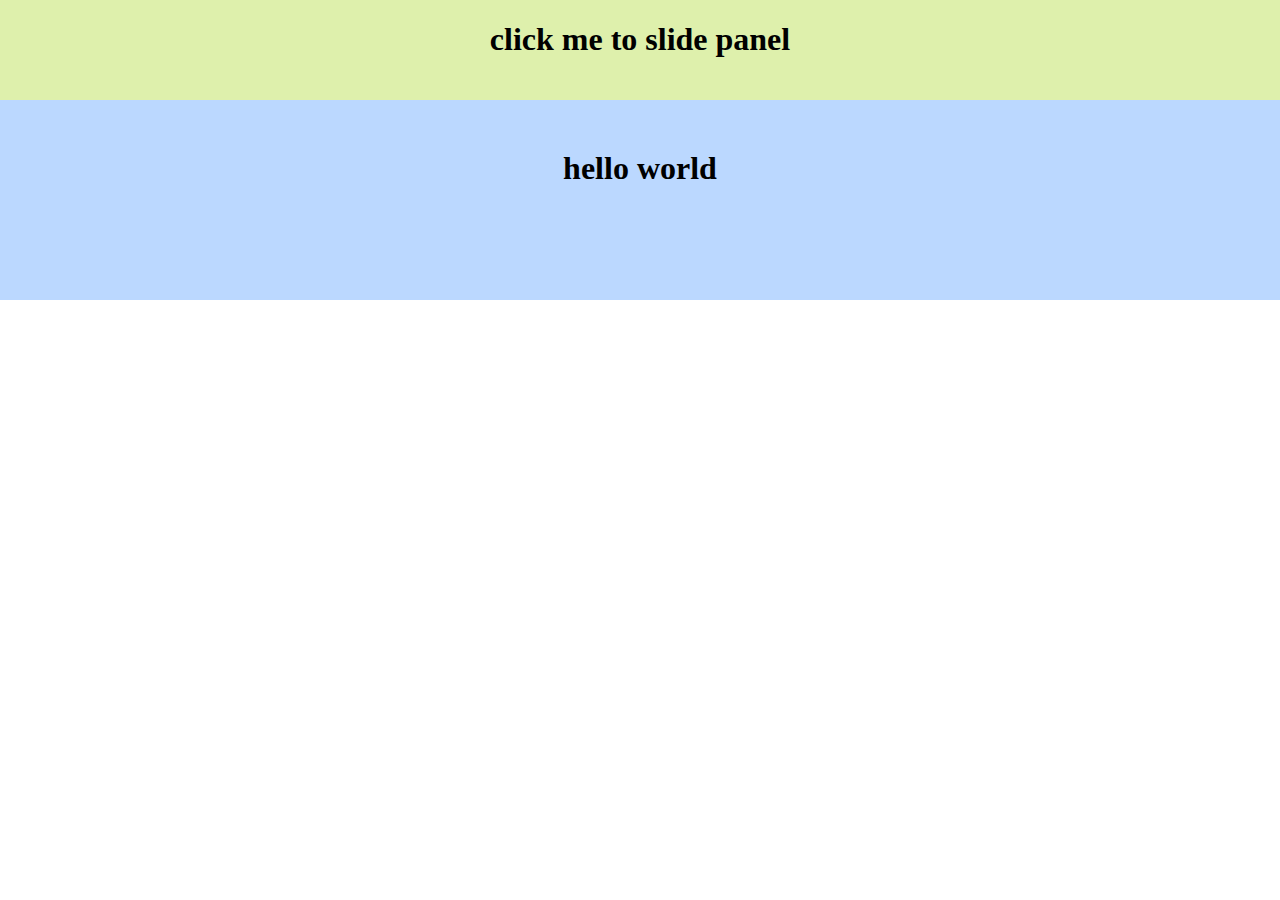
<file: js-tasks/Jstask-2/index.html>
<!DOCTYPE html>
<html lang="en">
  <head>
    <meta charset="UTF-8" />
    <meta http-equiv="X-UA-Compatible" content="IE=edge" />
    <meta name="viewport" content="width=device-width, initial-scale=1.0" />
    <title>Document</title>
    <script src="java script/index.js"></script>
    <link rel="stylesheet" href="css/style.css" />
  </head>
  <body>
    <div class="container">
      <h1>hello world</h1>
      <div id="title-box" onclick="fun()">
        <h1>click me to slide panel</h1>
      </div>
    </div>
  </body>
</html>
</file>
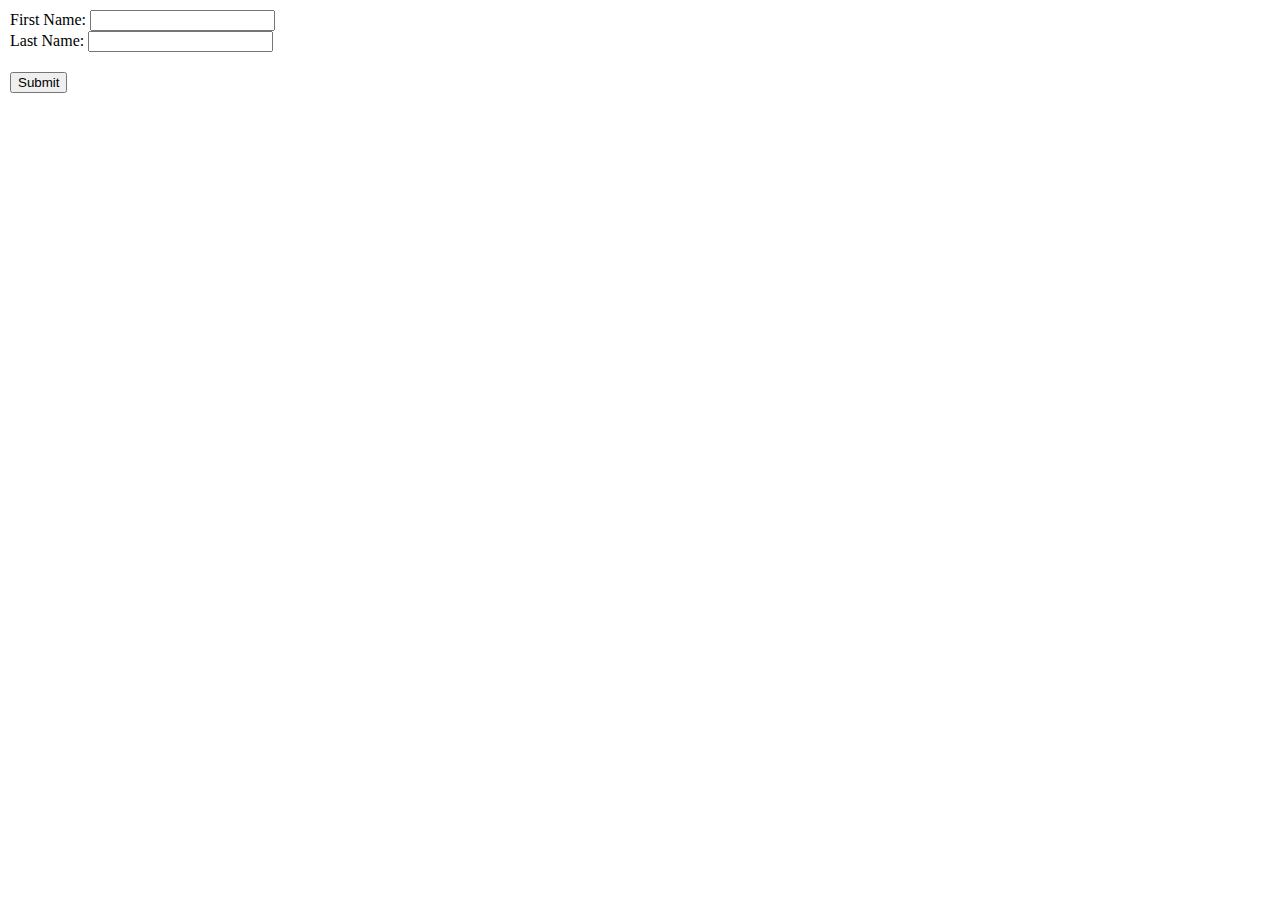
<file: js-tasks/jstask-3/index.html>
<!DOCTYPE html>
<html lang="en">
  <head>
    <meta charset="UTF-8" />
    <meta http-equiv="X-UA-Compatible" content="IE=edge" />
    <meta name="viewport" content="width=device-width, initial-scale=1.0" />
    <title>Document</title>
    <link rel="stylesheet" href="css/style.css" />
    <script src="java script/index.js"></script>
  </head>
  <body>
    <div>
      <label for="firstname">First Name:</label>
      <input type="text" id="firstname" value="" />
      <br />
      <label for="lastname">Last Name:</label>
      <input type="text" id="lastname" />
      <br />
      <input class="submit-btn" type="submit" onclick="fun()" />
    </div>
  </body>
</html>
</file>
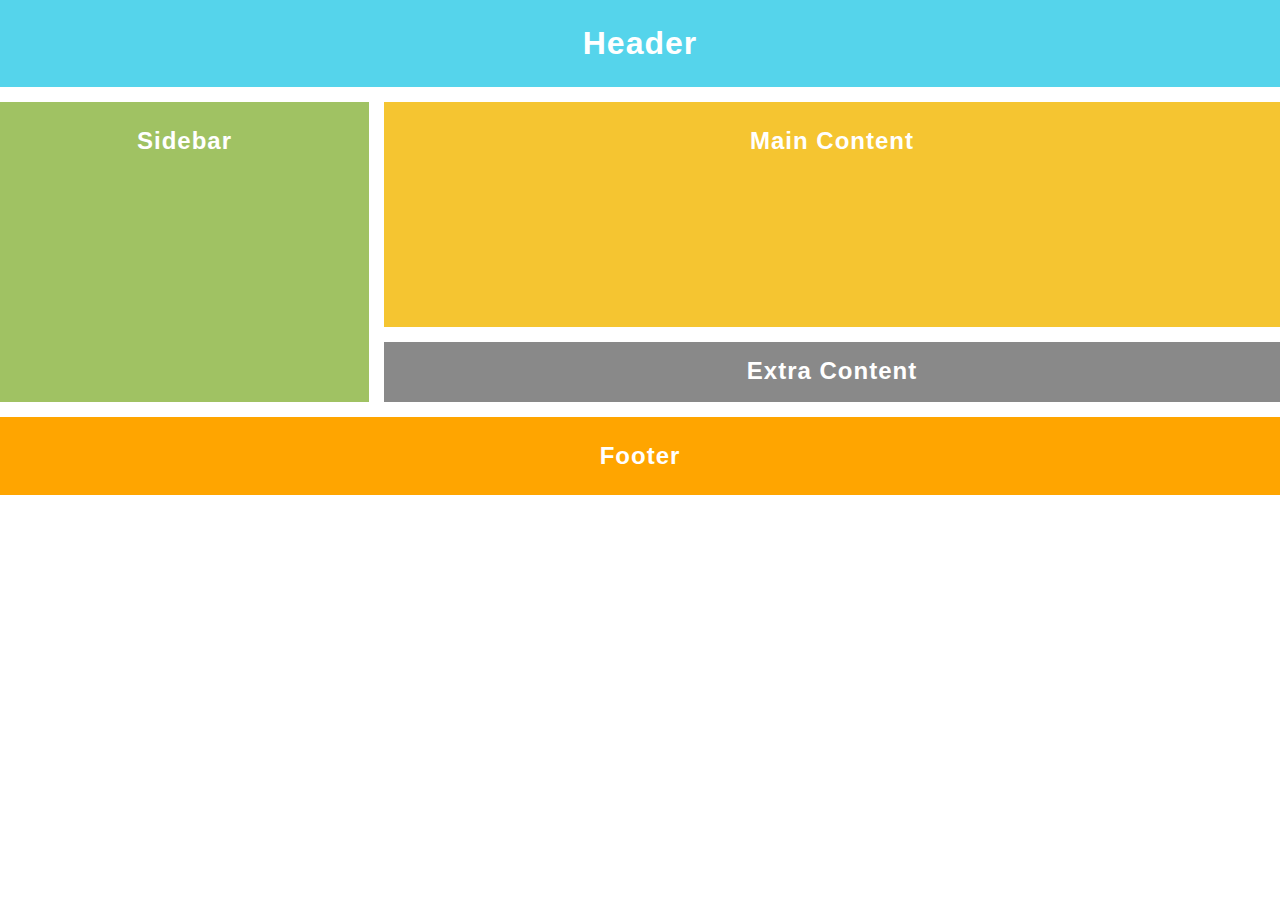
<file: js-tasks/jstask-4/index.html>
<!DOCTYPE html>
<html lang="en">
  <head>
    <meta charset="UTF-8" />
    <meta http-equiv="X-UA-Compatible" content="IE=edge" />
    <meta name="viewport" content="width=device-width, initial-scale=1.0" />
    <title>Document</title>
    <link rel="stylesheet" href="css/style.css" />
    <script src="java script/index.js"></script>
  </head>
  <body>
    <!--header starts here-->
    <header onclick="colour()" id="header">
      <section class="container">
        <h1>header</h1>
      </section>
    </header>
    <!--header ends here-->

    <!--main starts here-->
    <main class="flex">
      <section class="container" id="sidebar" onclick="change()">
        <h2>sidebar</h2>
      </section>
      <section class="container content-wrapper">
        <div id="main-content">
          <h2>main content</h2>
        </div>
        <div id="extra-content" onclick="fade()">
          <h2>extra content</h2>
        </div>
      </section>
    </main>
    <!--main ends here-->

    <!--footer starts here-->
    <footer onclick="popupOn()">
      <section class="container">
        <h2>footer</h2>
      </section>
    </footer>
    <!--footer ends here-->
    <div id="popup" class="flex">
      <button onclick="popupOff()">x</button>
      <h1>I am popup</h1>
    </div>
  </body>
</html>
</file>
<file: css/css-1/sem-style.css>
* {
    box-sizing: border-box;
}
body {
    margin: 0px;
    font-family: 'Roboto', sans-serif;
    color: #fff;
    letter-spacing: 1px;
}
.container {
    padding: 0 50px;
}
.flex {
    display: flex;
    flex-wrap: wrap;
    justify-content: space-between;
}
.nav-header {
    height: 80px;
}
.nav-section {
    background-color: #fff;
    width: 100%;
    height: 100%;
    align-items: center;
}
.nav-section button {
    background-color: #fff;
    border: 1px solid #fff;
    width: 100px;
    height: 40px;
}
.nav-section button:hover {
    background-color: black;  
    color: #fff;
}
.nav-section ul {
    list-style: none;
}
.nav-section a {
    color: #3e759e;
    text-decoration: none;
}
.nav-section a:hover {
    color: #fff;
}
.nav-section img {
    width: 10%;
    height: 80%;
}
main {
    flex-direction: column;
}
.banner-wrapper {
    align-items: center;
    width: 100%;
    min-height: 200px;
    background-color: #06a3cc;
    text-transform: uppercase;
}
.banner-wrapper img {
    width: 2%;
    height: auto;
}
#left-section{
    background-color: #ffe469;
    width: calc(40% - 115px);
    position: relative;
    height: 300px;
    margin: 15px 15px 0 100px;
    
}
#left-section .in-section {
    position: absolute;
    left: -40px;
    top: 20px;
    background: #d39ed6;
    width: 200px;
    height: 250px;
}
#right-section {
    width: calc(60% - 100px);
    height: 300px;
    flex-direction: column; 
    margin: 15px 100px 15px 0;  
}
#right-section .upper-section {
    width: 100%;
    height: calc( 70% - 15px);
    background-color: #ed8719;
    margin-bottom: 15px;
    padding: 20px;
}
#right-section .lower-section {
    width: 100%;
    height: 30%;
    background-color: #8ae33b;
}
#right-section article {
    width: 75%;
    height: 15%;
    background-color: #f8a549;
    margin-bottom: 15px;
    box-shadow:1px 1px #aaa;
}
#right-section .submit-btn {
    width: 25%;
    height: 20%;
    padding: 5px;
}
#right-section .upper-section input {
    background-color: #f8a549;
    width: 100%;
    border: 0;
    color: #fff;
}
footer {
    background-color: #007694;
    width: 100%;
    height: 50px;
    padding: 0 40%;
}
footer ul {
    width: 100%;
    align-items: center;
    list-style: none;
    padding: 0;
    font-size: 14px;
}
footer li a{
    color: #fff;
    text-decoration: none;
}
</file>
<file: css/css-2/css/newstyle.css>
:root {
    --brand-color: #3a376c;
    --brand-color-transparent: rgba(15, 16, 48, 0.8);
}

html,
body {
    margin: 0px;
    padding: 0px;
    color: #333;
    font-size: 16px;
    background-color: #eee;
    font-family: 'Roboto', sans-serif;
}

* {
    box-sizing: border-box;

}

.container {
    max-width: 1200px;
    margin: 0 auto;
}

.flex {
    display: flex;
    flex-wrap: wrap;
    justify-content: space-between;
}

.bold {
    font-weight: 900;
}
.btn-wrapper button {
    border: none;
    padding: 10px 20px;
    border-radius: 50px;
    border: 1px solid #fff;
    text-transform: uppercase;
    color: #fff;
    background-color: transparent;
    font-weight: bold;
}
.btn-wrapper button:hover {
    background-color: #d0a906;
    border-color: #d0a906;
}
.header {
    align-items: center;
    background-color: #fbfaff;
    height: 70px;
}
.header .navbar {
    width: 50%;
    list-style: none;
    padding: 5px 0;
    align-items: center;
    margin: 0;
    gap: 10px;
}
.header .navbar a {
    text-decoration: none;
    color: rgb(63, 27, 113);
    text-transform: uppercase;
    font-size: 10px;

    letter-spacing: 1.5px;
}

.container .arrow {
    width: 5px;
    height: auto;
}

.img-wrapper img {
    max-width: 100%;
    height: auto;
}

.first-section {
    min-height: 600px;
    display: flex;
    flex-direction: column;
    background-image: linear-gradient(to right,
            var(--brand-color-transparent),
            var(--brand-color-transparent)),
        url("../img/img-1.jpg");
    background-size: cover;
    background-position: center;
    color: #fff;
    justify-content: center;
    text-align: center;
    align-items: center;
}

.first-section .text-wrapper {
    max-width: 100%;
    height: 100%;
    margin: auto 0;
}

.first-section .text-wrapper p,
.first-section .text-wrapper .btn-wrapper {
    max-width: 400px;
    margin: 20px auto;
    font-weight: 200;
}

.first-section h1 {
    padding: 200px, auto;
    font-size: 40px;
    text-transform: capitalize;
    font-weight: 100;
}
.first-section .arrow-btn img {
    width: 15px;
    height: auto;
}

.first-section .arrow-btn {
    margin-top: auto;
    padding-bottom: 20px;
}
.second-section {
    display: flex;
    min-height: 500px;
}

.second-section .logo-wrapper img {
    width: 30px;
    height: auto;
    margin: 10px 10px 10px 0;
}

.second-section ul {
    padding: 0;
}

.second-section h1 {
    text-align: left;
    margin: 100px 0 30px 0;
    text-transform: capitalize;
    font-weight: 100;
    color: #4e455e;
}

.second-section .text-wrapper>p {
    font-weight: 200;
    color: #ccc;
}

.second-section .img-wrapper img {
    margin: 100px 0;
}

.second-section li {
    list-style: none;
    padding: 0;
    display: flex;
}

.second-section ul a {
    align-self: center;
    text-decoration: none;
    font-size: 10px;
    font-weight: 600;
    color: #564b65;
}

.third-section {
    min-height: 600px;
    display: flex;
    flex-direction: column;
    background-image: linear-gradient(to right,
            rgba(15, 16, 48, 0.8),
            rgba(15, 16, 48, 0.8)),
        url("../img/img-2.jpg");
    background-size: cover;
    background-position: center;
    color: #fff;
    max-width: 100%;
    text-align: center;
}

.third-section .text-wrapper {
    max-width: 100%;
    height: 100%;
}

.third-section .text-wrapper h1 {
    font-weight: 100;
    height: 100%;
    margin: 100px 0 50px 0;
}

.third-section .logo-wrapper {
    display: flex;
    flex-direction: row;
    justify-content: space-between;
    padding: 10px;
}

.third-section .logo-text {
    display: flex;
    flex-direction: column;
    align-items: center;
}

.third-section .img-wrapper img {
    padding: 10px;
    width: 100%;
    height: auto;
}

.third-section .img-wrapper,
.fifth-section .img-wrapper {
    background-color: rgba(255, 255, 255, 0.1);
    width: 50px;
    height: auto;
    border-radius: 50%;
}

.third-section .logo-text h6 {
    text-transform: capitalize;
    font-size: 16px;
    margin: 10px;
}

.third-section .logo-text p {
    font-weight: 100;
}

.third-section .logo-text {
    width: 33.33%;
    font-size: 10px;
}

.third-section .btn-wrapper {
    margin: auto 0;
}
.forth-section {
    margin-top: 70px;
    margin-bottom: 70px;
}
.forth-section a {
    text-decoration: none;
    font-weight: 500;
    color: #333;
}
.forth-section .text-wrapper,
.forth-section .text-wrapper h1 {
    font-weight: 100;
    color: #564b65;
}
.forth-section .nav-wrapper ul {
    justify-content: flex-start;
    margin: 40px 0 30px;
    padding: 0;
}
.forth-section .nav-wrapper li {
    list-style: none;
}

.forth-section  ul button {
    width: 150px;
    background-color: transparent;
    font-weight: 500;
    border-radius: 0%;
    padding: 30px 10px;
    border: 1px;
    color: #333;
}

.forth-section button:hover {
    background-color: rgba(218, 217, 217, 0.454);
}


.forth-section .wrap-image {
    width: 30%;
    font-size: 0px;
    flex-direction: column;
}
.forth-section .project-code {
    position: relative;
    width: 100%;
    height: 100%;
}
.forth-section .project-wrapper {
    position: absolute;
    inset: 10px;
    text-align: center;
    color: #fff;
    background-color: rgba(15, 16, 48, 0.8);
    font-size: 10px;
    flex-direction: column;
    justify-content: center;
}
.forth-section .img-wrapper .img2 {
    width: 100%;
    height: 30%;
}
.forth-section .img-wrapper button {
    align-self: center;
    color: #fff;
    background-color: #d0a906;
    border: 1px solid #d0a906;
    border-radius: 50%;
}
.forth-section .img-wrapper .img1 {
    width: 100%;
    height: 65%;
}
.forth-section .img2 img {
    width: 100%;
    height: 100%;
}
.forth-section .img-wrapper .img1 img {
    width: 100%;
    height: 100%;
}

.forth-section .img-wrapper .title {
    display: flex;
    flex-direction: column;
    background-image: linear-gradient(to right,
            rgba(15, 16, 48, 0.8),
            rgba(15, 16, 48, 0.8));
    background-size: cover;
    background-position: center;
    color: #fff;
    text-align: center;
    border: 10px solid #bad5de;
    padding: 20px;
}

.fifth-section {
    min-height: 300px;
    background-image: linear-gradient(to right,
            rgba(15, 16, 48, 0.8),
            rgba(15, 16, 48, 0.8)),
        url("../img/img-4.jpg");
    background-size: cover;
    background-position: center;
    color: #fff;
    letter-spacing: 1;
}

.fifth-section .logo-wrapper {
    display: flex;
    height: 300px;
    justify-content: space-around;
    text-align: center;
}

.fifth-section .logo-text {
    display: flex;
    flex-direction: column;
    align-items: center;
    justify-content: center;
    height: 100%;
    margin: 0 10px;
}

.fifth-section .logo-wrapper img {
    width: 100%;
    height: auto;
    padding: 10px;
}

.fifth-section .logo-text:hover{
    color: #d0a906;
}

.fifth-section .logo-text h1 {
    font-size: 40px;
    margin: 5px 0;
}

.fifth-section h5 {
    font-weight: 500;
    margin: 15px 0 10px;
}

.sixth-section {
    margin: 100px 0;
    margin-bottom: 50px;
    color: #564b65;
    min-height: 600px;
}

.sixth-section .text-wrapper {
    text-align: center;
    text-transform: capitalize;
}

.sixth-section .text-wrapper h1 {
    font-weight: 100;
}

.sixth-section .price-wrapper {
    text-align: center;
    display: flex;
    width: 100%;
    min-height: 500px;
    justify-content: space-between;
}

.sixth-section .price-wrapper .price {
    width: 30%;
    padding: 20px;
    display: flex;
    flex-direction: column;
    min-height: 500px;
    background-color: rgb(255, 255, 255);
    height: auto;
    box-shadow: 2px 2px #cec7c7;
    border-radius: 10px;
    gap: 20px;
    margin: 10px;
}

.sixth-section .price-wrapper .price h2 span {
    font-size: 40px;
}
.sixth-section .price-wrapper button {
    border-color: #30155d;
    color: #564b65;
}
* p {
    font-weight: 100;
}
.sixth-section .price-wrapper .price button:hover {
    background-color: #d0a906;
    color: #fff;
    border: 1px solid #d0a906;
}
.seventh-section {
    background-image: linear-gradient( to right,
    rgba(15, 16, 48, 0.8),
    rgba(15, 16, 48, 0.8)),
    url("../img/img-3.jpg");
    color: #fff;
}
.seventh-section .title h1 {
    margin: 0;
}
.seventh-section {
    padding: 30px 0;
}
.seventh-section .arrow-btn  img {
  width: 100%;
  height: auto;
} 
.seventh-section .arrow-btn {
    width: 50%;
    padding: 15px 55px;
    border-radius: 0;
    background-color: #3a376c;
}
.seventh-section .btn-wrapper {
    max-width: 20%;
    align-items: flex-start;
}
.seventh-section .profile-wrapper {
    max-width: 100%;
    padding-top: 40px;
}
.seventh-section .profile-card {
    width: 40%;
    text-align: center;
}
.seventh-section .profile-card h3,
.seventh-section .profile-card small {
    text-transform: capitalize;
}
.seventh-section .profile-card .image {
    max-width: 20%;
    margin: 0 auto;
}
.seventh-section .image img {
    width: 100%;
    border-radius: 50%;
}
.eighth-section {
    min-height: 600px;
}
.eighth-section .text-wrapper {
    margin-top: 100px;
}
.eighth-section .text-wrapper h1 {
    font-weight: 100;
}
.eighth-section .logo-wrapper {
    display: flex;
    gap: 30px;
    font-weight: 100;
}
.eighth-section .logo-wrapper img {
    width: 100%;
    height: auto;
    border-radius: 10px 10px 0 0;
}
.eighth-section .logo-wrapper .logo {
    background-color: #fff;
    box-shadow: 2px 2px #cec7c7;
    border-radius: 10px;
}
.eighth-section .logo-wrapper p,
.eighth-section .logo-wrapper h3 {
    padding-left: 20px;
}
.eighth-section button {
    border: 2px solid #564b65;
    color: #333;
    margin: 10px 0 20px 20px;
}
.eighth-section button:hover {
    color: #fff;
}
.ninth-section {
    min-height: 500px;
    background-color: #3a376c;
}
.ninth-section .logo-wrapper img {
    width: 200px;
    height: auto;
}
.ninth-section .link-wrapper {
    display: flex;
    margin-top: 100px;
    color: #fff;
}
.ninth-section .link-wrapper a {
    text-decoration: none;
    font-weight: 100px;
    color: #fff;
}
.ninth-section .link-wrapper ul {
    list-style: none;
    font-size: 12px;
    padding: 0px;
    letter-spacing: 1px;
    font-weight: 200;
    text-transform: uppercase;
}
.ninth-section .link-wrapper li {
    padding-bottom: 10px;
}
.ninth-section .link-wrapper .link-text {
    width: 25%;
}
.ninth-section input {
    padding: 10px;
    margin: 0;
}
.ninth-section button {
    background-color: transparent;
    border: 0px;
}
.ninth-section .btn-submit {
    width: 20%;
    background-color: #d0a906;
    padding: 8px 20px;
}
.ninth-section .email-text input {
    width: 80%;
    padding: 5px 15px;
}
.ninth-section .email-text {
    border-radius: 50px;
    overflow: hidden;
}
.ninth-section button img {
    width: 100%;
}
</file>
<file: css/css-3/style.css>
body {
    margin: 0;
    text-transform: capitalize;
    font-family: 'Roboto', sans-serif;
    letter-spacing: 1px;
}

* {
    box-sizing: border-box;
}
.container {
    margin: 0 auto;
    max-width: 1200px;
}
p {
    margin: 0;
}
li {
    border-left: 1px solid rgba(255, 255, 255, 0.2);
    list-style: none;
    padding: 30px 0;
    text-align: center;
}
a {
    text-decoration: none;
    color: #fff;
}
.flex {
    display: flex;
    flex-wrap: wrap;
    justify-content: space-between;
}
.header .headtop-wrapper { 
    background-color: #032a31;
    color: #fff;
}
.headtop-wrapper .add-social {
    width: 100%;
}
.header .headtop-wrapper .left-wrapper p {
    display:inline;
}
.header .headtop-wrapper .left-wrapper li {
    text-align: left;
    padding: 30px 20px;
}
.header .headtop-wrapper .left-wrapper {
    width: 50%;
}
.header .headtop-wrapper .right-wrapper {
    width: 50%;
}
.headtop-wrapper .left-wrapper ul {
    padding: 0px;
    margin: 0;
    font-weight: 300;
}
.header .headtop-wrapper .right-wrapper ul {
    width: 100%;
    padding: 0px;
    margin: 0;
    font-weight: 300;
}
.headtop-wrapper .left-wrapper .cont-list:last-child {
    padding-left: 20px;
}
.header .headmid-wrapper .contact-email p {
    width: 80%;
}
.header .headmid-wrapper .contact-email i {
    font-size: 26px;
    width: 10%;
    align-self: center;   
}
.header .headtop-wrapper .right-wrapper li {
    width: 25%;
}
.headmid-wrapper h2{
    font-family: 'Inconsolata', monospace;
    font-weight: 800;
}
.header .headmid-wrapper .details-wrapper {
    align-items: center;
    width: 40%;
}
.header .headmid-wrapper .contact-email {
    width: 50%;
}
.header .headmid-wrapper .details-wrapper a {
    color:blue;
}
 .header .headlow-wrapper {
    background-color: #813d16;
    width: 100%;
 }
 .header .headlow-wrapper .nav-bar {
    width: 80%;
 }
 .header .headlow-wrapper ul {
    width: 50%;
    padding-left:0;
    margin: 0;
    font-family: 'Inconsolata', monospace;
    font-weight: 700;
 }
 .header .headlow-wrapper li {
    border: 0px;
    padding: 20px 0;
 }
 .header input {
    background-color: rgba(255, 255, 255, 0.2);
    border: 1px solid rgba(255, 255, 255, 0.2);
    width: 80%;
    color: rgba(255, 255, 255, 0.8);
    border-right: none;
    font-size: 20px;
 }
.header .headtop-wrapper .cont-list:first-child {
    border-left: none;
    padding-left: 0;
}
 .header .search-box{
    margin: auto;
    font-size: 10px;
    width: 20%;
    justify-content: center;
 }
.header .headlow-wrapper .search-box i {
    font-size: 20px;
    padding: 5px;
    border: 1px solid rgba(255, 255, 255, 0.2);
    background-color: rgba(255, 255, 255, 0.2);
    color: white;
    border-left: none; 
}
.main {
    background-image: linear-gradient(to right,
        rgba(0, 0, 0, 0.8),
        rgba(0, 0, 0, 0.8)),url(img/img-2.jpg);
        opacity:0.9;
    background-size: cover;
    background-position: center;
     width: 100%;
     min-height: 400px;
     color: #fff;
     justify-content: center;
 }
 .main .main-section {
    padding: 60px 0;
    max-width: 50%;
 }
 .main-section h1{
    font-size: 40px;
 }
.main .btn-wrapper {
    margin-top: 20px;
    justify-content: normal;
    align-items: center;
    gap: 10px;
    font-family: 'Inconsolata', monospace;
    font-weight: 900;
 }
.main .text-wrapper h1 {
    font-size: 40px;
    margin: 0 0 10px;
 }
 .main .btn-wrapper i {
    font-size: 40px;
    color:#b14d12;
    background-color: ;
 }
.main .btn-wrapper button {
    width: 100%;
    padding: 15px;
    background-color: transparent;
    color: #fff;
    border: 1px transparent; 
    text-transform: capitalize; 
    font-weight: bold;
}
.main .btn-wrapper button:hover {
    color: #b14d12;
    background-color: #fff;
}
footer {
    background-color: #032a31;
    font-family: 'Inconsolata', monospace;
} 
footer ul {
    margin: 0;
    padding: 0 30px;
    width: 100%;
    color:#fff;
}
footer ul .foot-list {
    width: 15%;
    padding: 30px 0;
    align-items: center;
    justify-content: center;
    text-align: left;
    font-weight: 900;
}
footer .foot-list:first-child {
    border: none;
}
footer .foot-list div {
    width: 50%;
} 
footer .foot-list .logo-font {
    font-size: 30px;
    text-align: center;
    width: 30%;
}
</file>
<file: css/css-4/css/fonts.css>
@font-face {
  font-family: Bebas;
  src: url(../fonts/Bebas_Neue/BebasNeue-Regular.ttf);
}

@font-face {
  font-family: Lato;
  src: url(../fonts/Lato/Lato-Thin.ttf);
  font-weight: 100;
}

@font-face {
  font-family: Lato;
  src: url(../fonts/Lato/Lato-Regular.ttf);
  font-weight: 300;
}

@font-face {
  font-family: Lato;
  src: url(../fonts/Lato/Lato-Bold.ttf);
  font-weight: 600;
}

@font-face {
  font-family: Lato;
  src: url(../fonts/Lato/Lato-Black.ttf);
  font-weight: 800;
}
</file>
<file: css/css-4/css/base-elements.css>
body {
  background-color: #ededed;
  font-family: "Lato", sans-serif;
  color: #666666;
  font-weight: 400;
}

button {
  padding: 15px 30px;
  border-radius: 40px;
  border: 0px;
  font-family: Lato, sans-serif;
  background-color: transparent;
  color: #666666;
  font-weight: bold;
}
button:hover {
  background-color: #007a82;
  color: #fff;
}
a {
  color: #666666;
  font-weight: bold;
  text-decoration: none;
}

header {
  padding-top: 10px;
}

footer {
  background-color: rgba(255, 255, 255, 0.5);
}

h1 {
  font-family: bebas;
  color: black;
  font-size: 50px;
  margin-bottom: 10px;
}
</file>
<file: css/css-4/css/utility.css>
.container {
  max-width: 1200px;
  margin: 0 auto;
}

.flex {
  display: flex;
  flex-wrap: wrap;
  justify-content: space-between;
}

.card:before {
  content: "";

  /* position */
  position: absolute;
  left: 50%;
  transform: translateX(-50%);
  bottom: 15px;

  /* box model */
  width: 80%;
  height: 5px;
  border: 0px;
  border-radius: 2px;
  margin: 0;

  /* appreance */
  background-color: #febb0c;
}

.card:hover {
  background-color: #007a82;
  color: #fff;
}

.card:hover .card-title {
  color: #febb0c;
}

.card .card-title {
  margin: 0;
  color: #007a82;
  font-weight: 900;
  text-transform: uppercase;
}

.card {
  width: 23%;
  background-color: #fff;
  padding: 20px;
  position: relative;
}
</file>
<file: css/css-4/css/newstyle.css>
@font-face {
  font-family: surendar;
  src: url(..\fonts\Bebas_Neue\BebasNeue-Regular.ttf);
}

header .head-cont {
  width: 30%;
  align-items: center;
  justify-content: center;
}

.head-cont:last-child {
  justify-content: flex-end;
  gap: 20px;
}

.head-cont ul {
  padding: 0;
}

.head-cont ul li {
  list-style: none;
}

.head-cont ul li a:hover {
  color: #febb0c;
}

main .main-cont:first-child {
  padding: 80px 0;
}

.main-cont {
  width: 40%;
}

.main-cont h1 {
  font-size: 50px;
}

.main-cont:last-child {
  width: 50%;
  font-size: 0;
}

.main-cont img {
  width: 100%;
  height: auto;
}

.main-cont hr {
  width: 10%;
  height: 3px;
  margin: 0px;
  border: 0;
  border-radius: 2px;
  background-color: #febb0c;
}

.main-cont div:first-child {
  justify-content: flex-start;
  align-items: center;
  gap: 20px;
}

.main-cont h6 {
  margin: 10px 0;
  color: #007a82;
  font-weight: 900;
  font-size: 13px;
}

.main-cont p {
  margin-bottom: 30px;
}

.main-cont ul {
  width: 80%;
  gap: 20px;
  padding: 0px;
}

.main-cont ul li {
  list-style: none;
}

.main-cont ul li::before {
  content: "\2022";
  font-size: 20px;
  color: #febb0c;
  margin-right: 15px;
}

.main-cont ul li:first-child::before,
.main-cont ul li:nth-child(4)::before {
  content: "";
}

.foot-section {
  position: relative;
  width: 100%;
}

.foot-section .position-changer {
  position: relative;
  width: 80%;
  top: -50px;
}
</file>
<file: js-tasks/Jstask-1/css/style.css>
.container {
  width: 100px;
  height: 100px;
  background-color: red;
}

button {
  margin-top: 10px;
}
</file>
<file: js-tasks/Jstask-2/css/style.css>
body {
  text-align: center;
  margin: 0px;
}

.container {
  position: relative;
  background-color: #bbd8ff;
  width: 100%;
  height: 300px;
}
.container > h1 {
  margin: 0px;
  padding: 150px;
}

#title-box {
  position: absolute;
  top: 0;
  width: 100%;
  height: 100px;
  background-color: #def0ac;
  transition: 0.3s ease;
}
</file>
<file: js-tasks/jstask-3/css/style.css>
body {
  margin: 0;
  padding: 10px;
}
p {
  margin: 0;
}
.submit-btn {
  margin-top: 20px;
}
</file>
<file: js-tasks/jstask-4/css/style.css>
body {
  margin: 0;
  text-transform: capitalize;
  text-align: center;
  color: #fff;
  letter-spacing: 1px;
  font-family: sans-serif;
}

* {
  box-sizing: border-box;
}

h1,
h2 {
  margin: 0;
}

.container {
  max-width: 1200px;
  margin: 0 auto;
}

.flex {
  display: flex;
  flex-wrap: wrap;
  justify-content: space-between;
}

header {
  width: 100%;
  padding: 25px;
  background-color: #55d4eb;
  margin-bottom: 15px;
}
main {
  width: 100%;
  min-height: 300px;
}

#sidebar {
  width: calc(30% - 15px);
  margin-right: 15px;
  padding: 25px;
  background-color: #a0c263;
}
.content-wrapper {
  width: 70%;
}
#main-content {
  height: calc(80% - 15px);
  margin-bottom: 15px;
  padding: 25px;
  background-color: #f5c531;
}
#extra-content {
  height: 20%;
  background-color: #898989;
  padding: 15px;
}

footer {
  margin-top: 15px;
  background-color: #ffa500;
  padding: 25px;
}
#popup {
  display: none;
  position: absolute;
  inset: 0;
  background-color: rgba(0, 0, 0, 0.5);
  flex-direction: column;
  justify-content: flex-start;
}
button {
  align-self: flex-end;
  width: 5%;
  height: 10%;
  color: #fff;
  font-size: 30px;
  background-color: transparent;
  border: 0;
  padding: 1px;
}
#popup h1 {
  margin: auto 0;
}
</file>
